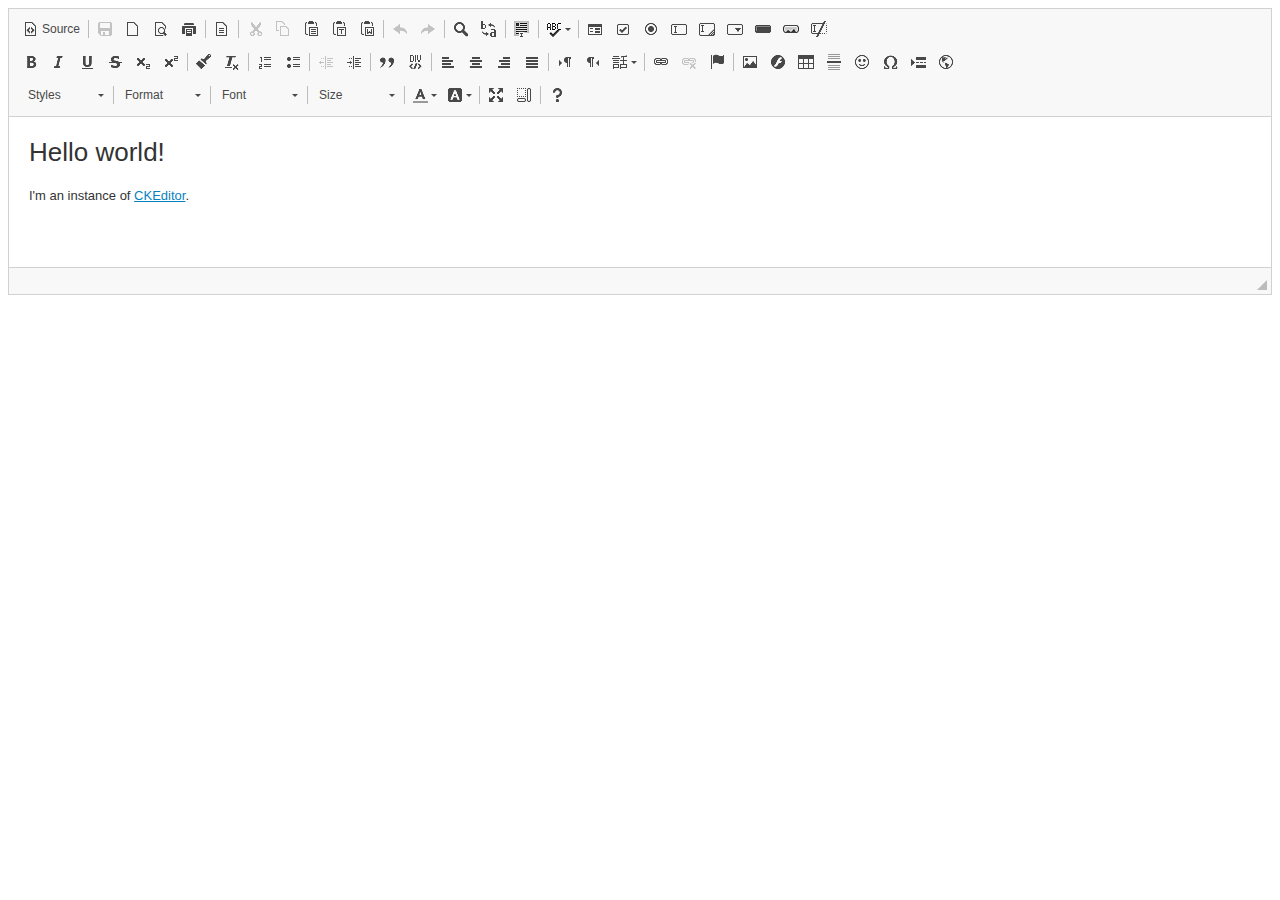
<file: wwwroot/docs/lib/ckeditor/samples/index.html>
<!DOCTYPE html>
<!--
Copyright (c) 2003-2019, CKSource - Frederico Knabben. All rights reserved.
For licensing, see LICENSE.md or https://ckeditor.com/legal/ckeditor-oss-license
-->
<html>
<head>
	<meta charset="utf-8">
	<title>CKEditor Sample</title>
	<script src="../ckeditor.js"></script>
	<script src="js/sample.js"></script>
</head>
<body id="main">



<main>
	<div id="editor">
		<h1>Hello world!</h1>
		<p>I'm an instance of <a href="https://ckeditor.com">CKEditor</a>.</p>
	</div>
	
</main>

<script>
	initSample();
</script>

</body>
</html>
</file>
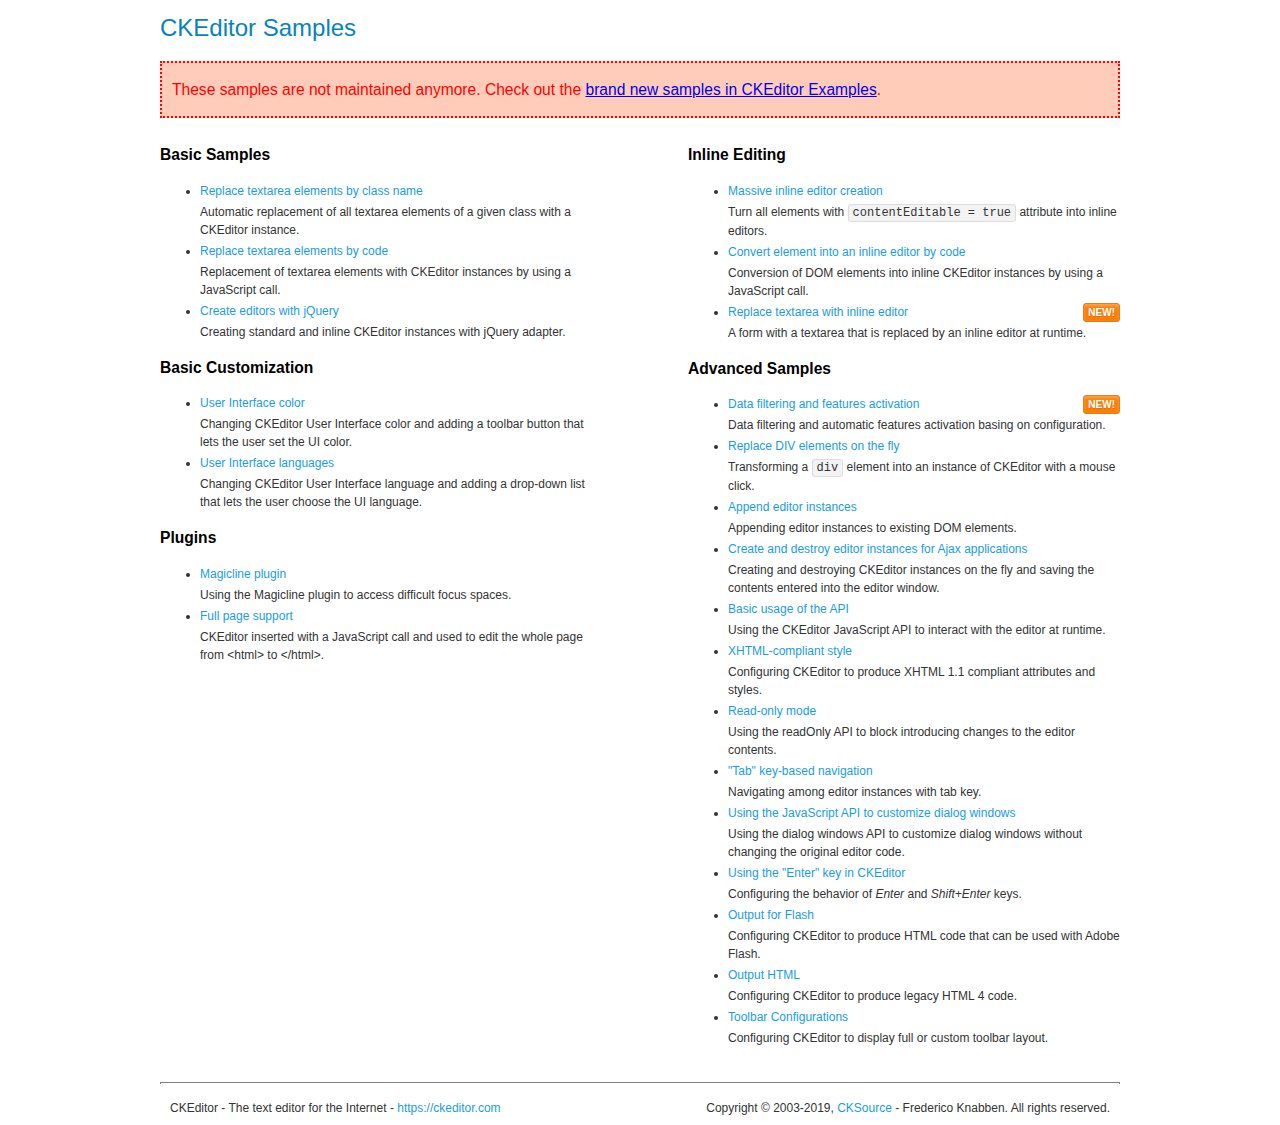
<file: wwwroot/docs/lib/ckeditor/samples/old/index.html>
<!DOCTYPE html>
<!--
Copyright (c) 2003-2019, CKSource - Frederico Knabben. All rights reserved.
For licensing, see LICENSE.md or https://ckeditor.com/legal/ckeditor-oss-license
-->
<html>
<head>
	<meta charset="utf-8">
	<title>CKEditor Samples</title>
	<link rel="stylesheet" href="sample.css">
</head>
<body>
	<h1 class="samples">
		CKEditor Samples
	</h1>
	<div class="warning deprecated">
		These samples are not maintained anymore. Check out the <a href="https://ckeditor.com/docs/ckeditor4/latest/examples/index.html">brand new samples in CKEditor Examples</a>.
	</div>
	<div class="twoColumns">
		<div class="twoColumnsLeft">
			<h2 class="samples">
				Basic Samples
			</h2>
			<dl class="samples">
				<dt><a class="samples" href="replacebyclass.html">Replace textarea elements by class name</a></dt>
				<dd>Automatic replacement of all textarea elements of a given class with a CKEditor instance.</dd>

				<dt><a class="samples" href="replacebycode.html">Replace textarea elements by code</a></dt>
				<dd>Replacement of textarea elements with CKEditor instances by using a JavaScript call.</dd>

				<dt><a class="samples" href="jquery.html">Create editors with jQuery</a></dt>
				<dd>Creating standard and inline CKEditor instances with jQuery adapter.</dd>
			</dl>

			<h2 class="samples">
				Basic Customization
			</h2>
			<dl class="samples">
				<dt><a class="samples" href="uicolor.html">User Interface color</a></dt>
				<dd>Changing CKEditor User Interface color and adding a toolbar button that lets the user set the UI color.</dd>

				<dt><a class="samples" href="uilanguages.html">User Interface languages</a></dt>
				<dd>Changing CKEditor User Interface language and adding a drop-down list that lets the user choose the UI language.</dd>
			</dl>


			<h2 class="samples">Plugins</h2>
<dl class="samples">
<dt><a class="samples" href="magicline/magicline.html">Magicline plugin</a></dt>
<dd>Using the Magicline plugin to access difficult focus spaces.</dd>

<dt><a class="samples" href="wysiwygarea/fullpage.html">Full page support</a></dt>
<dd>CKEditor inserted with a JavaScript call and used to edit the whole page from &lt;html&gt; to &lt;/html&gt;.</dd>
</dl>
		</div>
		<div class="twoColumnsRight">
			<h2 class="samples">
				Inline Editing
			</h2>
			<dl class="samples">
				<dt><a class="samples" href="inlineall.html">Massive inline editor creation</a></dt>
				<dd>Turn all elements with <code>contentEditable = true</code> attribute into inline editors.</dd>

				<dt><a class="samples" href="inlinebycode.html">Convert element into an inline editor by code</a></dt>
				<dd>Conversion of DOM elements into inline CKEditor instances by using a JavaScript call.</dd>

				<dt><a class="samples" href="inlinetextarea.html">Replace textarea with inline editor</a> <span class="new">New!</span></dt>
				<dd>A form with a textarea that is replaced by an inline editor at runtime.</dd>

				
			</dl>

			<h2 class="samples">
				Advanced Samples
			</h2>
			<dl class="samples">
				<dt><a class="samples" href="datafiltering.html">Data filtering and features activation</a> <span class="new">New!</span></dt>
				<dd>Data filtering and automatic features activation basing on configuration.</dd>

				<dt><a class="samples" href="divreplace.html">Replace DIV elements on the fly</a></dt>
				<dd>Transforming a <code>div</code> element into an instance of CKEditor with a mouse click.</dd>

				<dt><a class="samples" href="appendto.html">Append editor instances</a></dt>
				<dd>Appending editor instances to existing DOM elements.</dd>

				<dt><a class="samples" href="ajax.html">Create and destroy editor instances for Ajax applications</a></dt>
				<dd>Creating and destroying CKEditor instances on the fly and saving the contents entered into the editor window.</dd>

				<dt><a class="samples" href="api.html">Basic usage of the API</a></dt>
				<dd>Using the CKEditor JavaScript API to interact with the editor at runtime.</dd>

				<dt><a class="samples" href="xhtmlstyle.html">XHTML-compliant style</a></dt>
				<dd>Configuring CKEditor to produce XHTML 1.1 compliant attributes and styles.</dd>

				<dt><a class="samples" href="readonly.html">Read-only mode</a></dt>
				<dd>Using the readOnly API to block introducing changes to the editor contents.</dd>

				<dt><a class="samples" href="tabindex.html">"Tab" key-based navigation</a></dt>
				<dd>Navigating among editor instances with tab key.</dd>


				
<dt><a class="samples" href="dialog/dialog.html">Using the JavaScript API to customize dialog windows</a></dt>
<dd>Using the dialog windows API to customize dialog windows without changing the original editor code.</dd>

<dt><a class="samples" href="enterkey/enterkey.html">Using the &quot;Enter&quot; key in CKEditor</a></dt>
<dd>Configuring the behavior of <em>Enter</em> and <em>Shift+Enter</em> keys.</dd>

<dt><a class="samples" href="htmlwriter/outputforflash.html">Output for Flash</a></dt>
<dd>Configuring CKEditor to produce HTML code that can be used with Adobe Flash.</dd>

<dt><a class="samples" href="htmlwriter/outputhtml.html">Output HTML</a></dt>
<dd>Configuring CKEditor to produce legacy HTML 4 code.</dd>

<dt><a class="samples" href="toolbar/toolbar.html">Toolbar Configurations</a></dt>
<dd>Configuring CKEditor to display full or custom toolbar layout.</dd>

			</dl>
		</div>
	</div>
	<div id="footer">
		<hr>
		<p>
			CKEditor - The text editor for the Internet - <a class="samples" href="https://ckeditor.com/">https://ckeditor.com</a>
		</p>
		<p id="copy">
			Copyright &copy; 2003-2019, <a class="samples" href="https://cksource.com/">CKSource</a> - Frederico Knabben. All rights reserved.
		</p>
	</div>
</body>
</html>
</file>
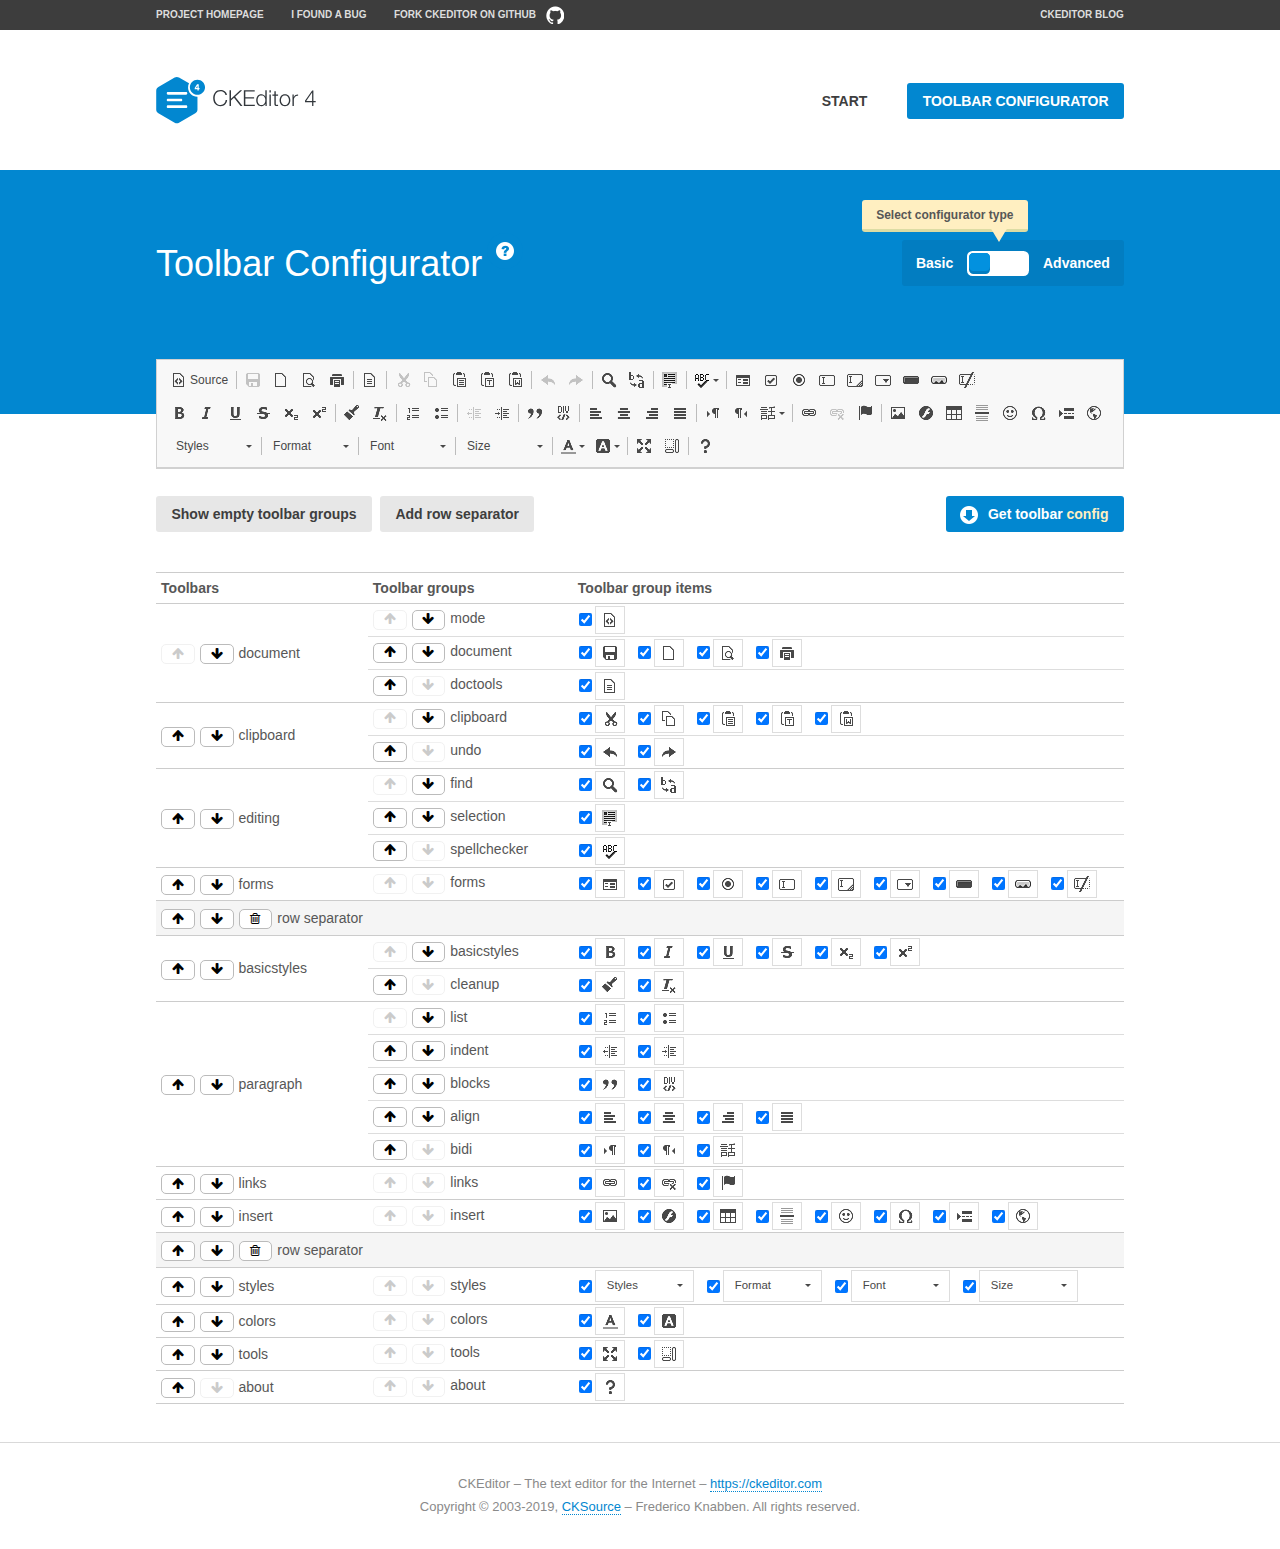
<file: wwwroot/docs/lib/ckeditor/samples/toolbarconfigurator/index.html>
<!DOCTYPE html>
<!--
Copyright (c) 2003-2019, CKSource - Frederico Knabben. All rights reserved.
For licensing, see LICENSE.md or https://ckeditor.com/legal/ckeditor-oss-license
-->
<!--[if IE 8]><html class="ie8"><![endif]-->
<!--[if gt IE 8]><html><![endif]-->
<!--[if !IE]><!--><html><!--<![endif]-->
<head>
	<meta charset="utf-8">
	<title>Toolbar Configurator</title>
	<script src="../../ckeditor.js"></script>
	<script>
		if ( CKEDITOR.env.ie && CKEDITOR.env.version < 9 )
			CKEDITOR.tools.enableHtml5Elements( document );
	</script>
	<link rel="stylesheet" href="lib/codemirror/codemirror.css">
	<link rel="stylesheet" href="lib/codemirror/show-hint.css">
	<link rel="stylesheet" href="lib/codemirror/neo.css">
	<link rel="stylesheet" href="css/fontello.css">
	<link rel="stylesheet" href="../css/samples.css">
</head>
<body id="toolbar">

<nav class="navigation-a">
	<div class="grid-container">
		<ul class="navigation-a-left grid-width-70">
			<li><a href="https://ckeditor.com/ckeditor-4/">Project Homepage</a></li>
			<li><a href="https://github.com/ckeditor/ckeditor-dev/issues">I found a bug</a></li>
			<li><a href="https://github.com/ckeditor/ckeditor-dev" class="icon-pos-right icon-navigation-a-github">Fork CKEditor on GitHub</a></li>
		</ul>
		<ul class="navigation-a-right grid-width-30">
			<li><a href="https://ckeditor.com/blog/">CKEditor Blog</a></li>
		</ul>
	</div>
</nav>

<header class="header-a">
	<div class="grid-container">
		<h1 class="header-a-logo grid-width-30">
			<a href="../index.html"><img src="../img/logo.svg" onerror="this.src='../img/logo.png'; this.onerror=null;" alt="CKEditor Logo"></a>
		</h1>
		<nav class="navigation-b grid-width-70">
			<ul>
				<li><a href="../index.html"  class="button-a">Start</a></li>
				<li><a href="index.html"  class="button-a button-a-background">Toolbar configurator</a></li>
			</ul>
		</nav>
	</div>
</header>

<main>
	<div class="adjoined-top">
		<div class="grid-container">
			<div class="content grid-width-100">
				<div class="grid-container-nested">
					<h1 class="grid-width-60">
						Toolbar Configurator
						<a href="#help-content" type="button" title="Configurator help" id="help" class="button-a button-a-background button-a-no-text icon-pos-left icon-question-mark">Help</a>
					</h1>

					<div class="grid-width-40 grid-switch-magic">
						<div class="switch">
							<span class="balloon-a balloon-a-se">Select configurator type</span>
							<input type="radio" name="radio" data-num="1" id="radio-basic" />
							<input type="radio" name="radio" data-num="2" id="radio-advanced" />
							<label data-for="1" for="radio-basic">Basic</label>
							<span class="switch-inner">
								<span class="handler"></span>
							</span>
							<label data-for="2" for="radio-advanced">Advanced</label>
						</div>
					</div>
				</div>
			</div>
		</div>
	</div>
	<div class="adjoined-bottom">
		<div class="grid-container">
			<div class="grid-width-100">
				<div class="editors-container">
					<div id="editor-basic"></div>
					<div id="editor-advanced"></div>
				</div>
			</div>
		</div>
	</div>

	<div class="grid-container configurator">
		<div class="content grid-width-100">
			<div class="configurator">
				<div>
					<div id="toolbarModifierWrapper"></div>
				</div>
			</div>
		</div>
	</div>

	<div id="help-content">
		<div class="grid-container">
			<div class="grid-width-100">
				<h2>What Am I Doing Here?</h2>

				<div class="grid-container grid-container-nested">
					<div class="basic">
						<div class="grid-width-50">
							<p>Arrange <a href="https://ckeditor.com/docs/ckeditor4/latest/api/CKEDITOR_config.html#cfg-toolbarGroups">toolbar groups</a>, toggle <a href="https://ckeditor.com/docs/ckeditor4/latest/api/CKEDITOR_config.html#cfg-removeButtons">button visibility</a> according to your needs and get your toolbar configuration.</p>
							<p>You can replace the content of the <a href="../../config.js"><code>config.js</code></a> file with the generated configuration. If you already set some configuration options you will need to merge both configurations.</p>
						</div>
						<div class="grid-width-50">
							<p>Read more about different ways of <a href="https://ckeditor.com/docs/ckeditor4/latest/guide/dev_configuration.html">setting configuration</a> and do not forget about <strong>clearing browser cache</strong>.</p>
							<p>Arranging toolbar groups is the recommended way of configuring the toolbar, but if you need more freedom you can use the <a href="#advanced">advanced configurator</a>.</p>
						</div>
					</div>
					<div class="advanced" style="display: none;">
						<div class="grid-width-50">
							<p>With this code editor you can edit your <a href="https://ckeditor.com/docs/ckeditor4/latest/api/CKEDITOR_config.html#cfg-toolbar">toolbar configuration</a> live.</p>
							<p>You can replace the content of the <a href="../../config.js"><code>config.js</code></a> file with the generated configuration. If you already set some configuration options you will need to merge both configurations.</p>
						</div>
						<div class="grid-width-50">
							<p>Read more about different ways of <a href="https://ckeditor.com/docs/ckeditor4/latest/guide/dev_configuration.html">setting configuration</a> and do not forget about <strong>clearing browser cache</strong>.</p>
						</div>
					</div>
				</div>

				<p class="grid-container grid-container-nested">
					<button type="button" class="help-content-close grid-width-100 button-a button-a-background">Got it. Let's play!</button>
				</p>
			</div>
		</div>
	</div>
</main>

<footer class="footer-a grid-container">
	<p class="grid-width-100">
		CKEditor &ndash; The text editor for the Internet &ndash; <a class="samples" href="https://ckeditor.com/">https://ckeditor.com</a>
	</p>
	<p class="grid-width-100" id="copy">
		Copyright &copy; 2003-2019, <a class="samples" href="https://cksource.com/">CKSource</a> &ndash; Frederico Knabben. All rights reserved.
	</p>
</footer>

<script src="lib/codemirror/codemirror.js"></script>
<script src="lib/codemirror/javascript.js"></script>
<script src="lib/codemirror/show-hint.js"></script>

<script src="js/fulltoolbareditor.js"></script>
<script src="js/abstracttoolbarmodifier.js"></script>
<script src="js/toolbarmodifier.js"></script>
<script src="js/toolbartextmodifier.js"></script>
<script src="../js/sf.js"></script>

<script>
	( function() {
		'use strict';

		var mode = ( window.location.hash.substr( 1 ) === 'advanced' ) ? 'advanced' : 'basic',
			configuratorSection = CKEDITOR.document.findOne( 'main > .grid-container.configurator' ),
			basicInstruction = CKEDITOR.document.findOne( '#help-content .basic' ),
			advancedInstruction = CKEDITOR.document.findOne( '#help-content .advanced' ),

			// Configurator mode switcher.
			modeSwitchBasic = CKEDITOR.document.getById( 'radio-basic' ),
			modeSwitchAdvanced = CKEDITOR.document.getById( 'radio-advanced' );

		// Initial setup
		function updateSwitcher() {
			if ( mode === 'advanced' ) {
				modeSwitchAdvanced.$.checked = true;
			} else {
				modeSwitchBasic.$.checked = true;
			}
		}

		updateSwitcher();

		CKEDITOR.document.getWindow().on( 'hashchange', function( e ) {
			var hash = window.location.hash.substr( 1 );
			if ( !( hash === 'advanced' || hash === 'basic' ) ) {
				return;
			}
			mode = hash;
			onToolbarsDone( mode );
		} );

		CKEDITOR.document.getWindow().on( 'resize', function() {
			updateToolbar( ( mode === 'basic' ? toolbarModifier : toolbarTextModifier )[ 'editorInstance' ] );
		} );

		function onRefresh( modifier ) {
			modifier = modifier || this;

			if ( mode === 'basic' && modifier instanceof ToolbarConfigurator.ToolbarTextModifier ) {
				return;
			}

			// CodeMirror container becomes visible, so we need to refresh and to avoid rendering problems.
			if ( mode === 'advanced' && modifier instanceof ToolbarConfigurator.ToolbarTextModifier ) {
				modifier.codeContainer.refresh();
			}

			updateToolbar( modifier.editorInstance );
		}

		function updateToolbar( editor ) {
			var editorContainer = editor.container;

			// Not always editor is loaded.
			if ( !editorContainer ) {
				return;
			}

			var displayStyle = editorContainer.getStyle( 'display' );

			editorContainer.setStyle( 'display', 'block' );

			var newHeight = editorContainer.getSize( 'height' );

			var newMarginTop = parseInt( editorContainer.getComputedStyle( 'margin-top' ), 10 );
			newMarginTop = ( isNaN( newMarginTop ) ? 0 : Number( newMarginTop ) );

			var newMarginBottom = parseInt( editorContainer.getComputedStyle( 'margin-bottom' ), 10 );
			newMarginBottom = ( isNaN( newMarginBottom ) ? 0 : Number( newMarginBottom ) );

			var result = newHeight + newMarginTop + newMarginBottom;

			editorContainer.setStyle( 'display', displayStyle );

			editor.container.getAscendant( 'div' ).setStyle( 'height', result + 'px' );
		}

		var toolbarModifier = new ToolbarConfigurator.ToolbarModifier( 'editor-basic' );

		var done = 0;
		toolbarModifier.init( onToolbarInit );
		toolbarModifier.onRefresh = onRefresh;

		CKEDITOR.document.getById( 'toolbarModifierWrapper' ).append( toolbarModifier.mainContainer );

		var toolbarTextModifier = new ToolbarConfigurator.ToolbarTextModifier( 'editor-advanced' );
		toolbarTextModifier.init( onToolbarInit );
		toolbarTextModifier.onRefresh = onRefresh;

		function onToolbarInit() {
			if ( ++done === 2 ) {
				onToolbarsDone();

				positionSticky.watch( CKEDITOR.document.findOne( '.toolbar' ), function() {
					return mode === 'advanced';
				} );
			}
		}

		function onToolbarsDone() {
			if ( mode === 'basic' ) {
				toggleModeBasic( false );
			} else {
				toggleModeAdvanced( false );
			}

			updateSwitcher();

			setTimeout( function() {
				CKEDITOR.document.findOne( '.editors-container' ).addClass( 'active' );
				CKEDITOR.document.findOne( '#toolbarModifierWrapper' ).addClass( 'active' );
			}, 200 );
		}

		CKEDITOR.document.getById( 'toolbarModifierWrapper' ).append( toolbarTextModifier.mainContainer );

		function toogleModeSwitch( onElement, offElement, onModifier, offModifier ) {
			onElement.addClass( 'fancy-button-active' );
			offElement.removeClass( 'fancy-button-active' );

			onModifier.showUI();
			offModifier.hideUI();
		}

		function toggleModeBasic( callOnRefresh ) {
			callOnRefresh = ( callOnRefresh !== false );
			mode = 'basic';
			window.location.hash = '#basic';
			toogleModeSwitch( modeSwitchBasic, modeSwitchAdvanced, toolbarModifier, toolbarTextModifier );

			configuratorSection.removeClass( 'freed-width' );
			basicInstruction.show();
			advancedInstruction.hide();

			callOnRefresh && onRefresh( toolbarModifier );
		}

		function toggleModeAdvanced( callOnRefresh ) {
			callOnRefresh = ( callOnRefresh !== false );
			mode = 'advanced';
			window.location.hash = '#advanced';
			toogleModeSwitch( modeSwitchAdvanced, modeSwitchBasic, toolbarTextModifier, toolbarModifier );

			configuratorSection.addClass( 'freed-width' );
			advancedInstruction.show();
			basicInstruction.hide();

			callOnRefresh && onRefresh( toolbarTextModifier );
		}

		modeSwitchBasic.on( 'click', toggleModeBasic );
		modeSwitchAdvanced.on( 'click', toggleModeAdvanced );

		//
		// Position:sticky for the toolbar.
		//

		// Will make elements behave like they were styled with position:sticky.
		var positionSticky = {
			// Store object: {
			// 		element: CKEDITOR.dom.element, // Element which will float.
			// 		placeholder: CKEDITOR.dom.element, // Placeholder which is place to prevent page bounce.
			// 		isFixed: boolean // Whether element float now.
			// }
			watched: [],

			active: [],

			staticContainer: null,

			init: function() {
				var element = CKEDITOR.dom.element.createFromHtml(
					'<div class="staticContainer">' +
						'<div class="grid-container" >' +
							'<div class="grid-width-100">' +
								'<div class="inner"></div>' +
							'</div>' +
						'</div>' +
					'</div>' );

				this.staticContainer = element.findOne( '.inner' );

				CKEDITOR.document.getBody().append( element );
			},

			watch: function( element, preventFunc ) {
				this.watched.push( {
					element: element,
					placeholder: new CKEDITOR.dom.element( 'div' ),
					isFixed: false,
					preventFunc: preventFunc
				} );
			},

			checkAll: function() {
				for ( var i = 0; i < this.watched.length; i++ ) {
					this.check( this.watched[ i ] );
				}
			},

			check: function( element ) {
				var isFixed = element.isFixed;
				var shouldBeFixed = this.shouldBeFixed( element );

				// Nothing to be done.
				if ( isFixed === shouldBeFixed ) {
					return;
				}

				var placeholder = element.placeholder;

				if ( isFixed ) {
					// Unfixing.

					element.element.insertBefore( placeholder );
					placeholder.remove();

					element.element.removeStyle( 'margin' );

					this.active.splice( CKEDITOR.tools.indexOf( this.active, element ), 1 );

				} else {
					// Fixing.
					placeholder.setStyle( 'width', element.element.getSize( 'width' ) + 'px' );
					placeholder.setStyle( 'height', element.element.getSize( 'height' ) + 'px' );
					placeholder.setStyle( 'margin-bottom', element.element.getComputedStyle( 'margin-bottom' ) );
					placeholder.setStyle( 'display', element.element.getComputedStyle( 'display' ) );
					placeholder.insertAfter( element.element );

					this.staticContainer.append( element.element );

					this.active.push( element );
				}

				element.isFixed = !element.isFixed;
			},

			shouldBeFixed: function( element ) {
				if ( element.preventFunc && element.preventFunc() ) {
					return false;
				}

				// If element is already fixed we are checking it's placeholder.
				var related = ( element.isFixed ? element.placeholder : element.element ),
					clientRect = related.$.getBoundingClientRect(),
					staticHeight = this.staticContainer.getSize('height' ),
					elemHeight = element.element.getSize( 'height' );

				if ( element.isFixed ) {
					return ( clientRect.top + elemHeight < staticHeight );
				} else {
					return ( clientRect.top < staticHeight );
				}
			}
		};

		positionSticky.init();

		CKEDITOR.document.getWindow().on( 'scroll',
			new CKEDITOR.tools.eventsBuffer( 100, positionSticky.checkAll, positionSticky ).input
		);

		// Make the toolbar sticky.
		positionSticky.watch( CKEDITOR.document.findOne( '.editors-container' ) );

		// Help button and help-content.
		( function() {
			var helpButton = CKEDITOR.document.getById( 'help' ),
				helpContent = CKEDITOR.document.getById( 'help-content' );

			// Don't show help button on IE8 because it's unsupported by Pico Modal.
			if ( CKEDITOR.env.ie && CKEDITOR.env.version == 8 ) {
				helpButton.hide();
			} else {
				// Display help modal when the button is clicked.
				helpButton.on( 'click', function( evt ) {
					SF.modal( {
						// Clone modal content from DOM.
						content: helpContent.getHtml(),

						afterCreate: function( modal ) {
							// Enable modal content button to close the modal.
							new CKEDITOR.dom.element( modal.modalElem() ).findOne( '.help-content-close' ).once( 'click', modal.close );
						}
					} ).show();
				} );
			}
		} )();
	} )();
</script>
</body>
</html>
</file>
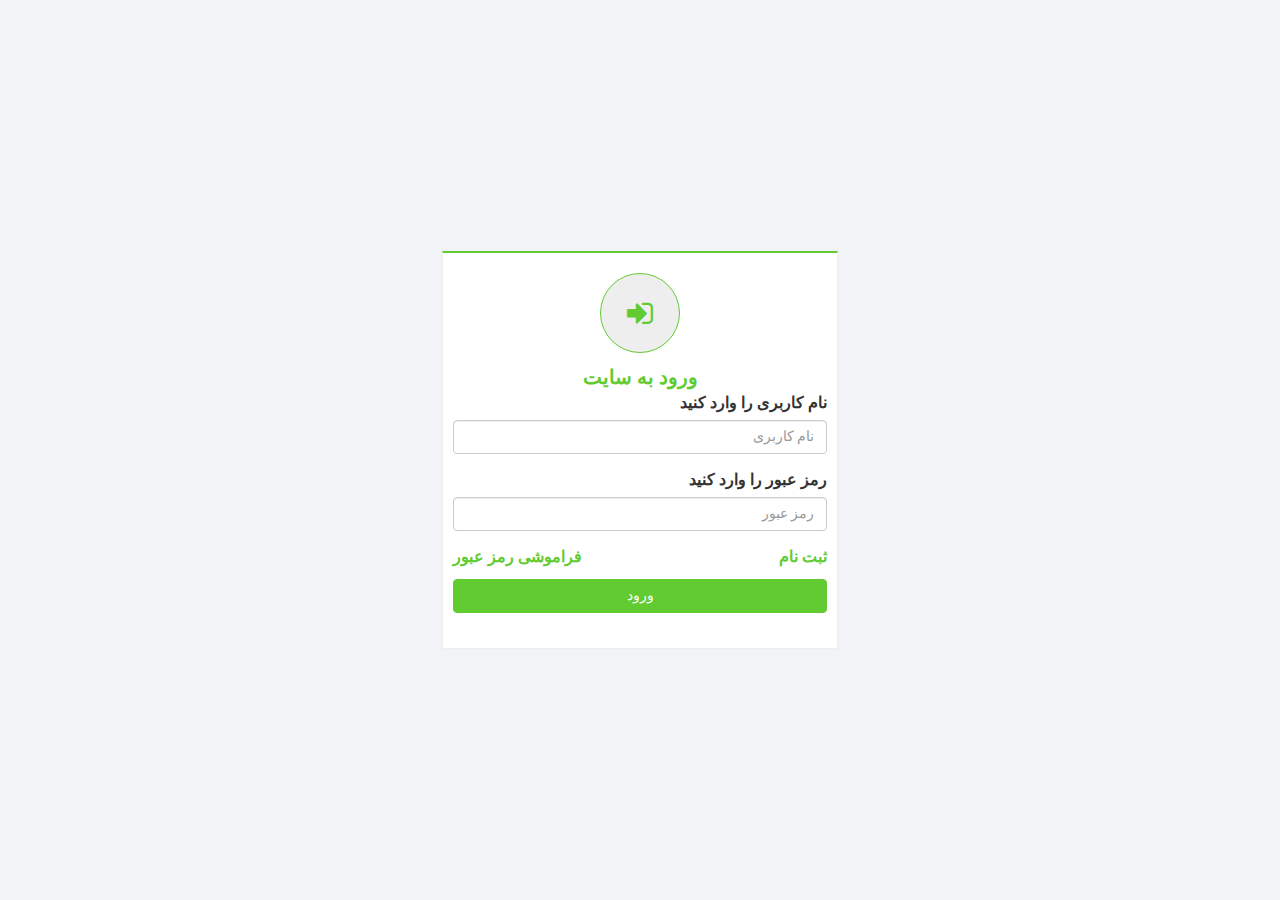
<file: wwwroot/docs/login.html>
<html>

<head>
    <title>صفحه ورود</title>

    <meta charset="utf-8" />
    <meta name="robots" content="noindex, nofollow" />
    <meta name="viewport" content="width=device-width, initial-scale=1, maximum-scale=1, user-scalable=no" />
    <meta http-equiv="X-UA-Compatible" content="IE=11">

    <!-- general -->
    <link rel="stylesheet" href="./lib/font-awesome-4.7.0/css/font-awesome.min.css" />
    <!-- <link rel="stylesheet" href="./lib/bootstrap/dist/css/bootstrap.min.css"> -->
    <link rel="stylesheet" href="./lib/bootstrap/dist/css/bootstrap.min.rtl.css">
    <link rel="stylesheet" href="./fonts/font-fa.css" />

    <!-- css style -->
    <link rel="stylesheet" href="./css/styles.css?v=0.0.1" />

    <!-- js labrary -->
    <script src="./lib/jquery-3.1.1/jquery-3.1.1.min.js"></script>
    <script src="./lib/bootstrap/bootstrap.min.js"></script>
</head>

<body dir="rtl">
    <div class="login">
        <div class="col-md-4 col-sm-6 col-xs-12">
            <div class="login__box">
                <div class="text-center">
                    <div class="login__box__icon">
                        <i class="fa fa-sign-in"></i>
                    </div>
                </div>
                <div class="login__box__title">ورود به سایت </div>
                <div class="form-group">
                    <label>نام کاربری را وارد کنید </label>
                    <input type="text" class="form-control" placeholder="نام کاربری" />
                </div>
                <div class="form-group">
                    <label>رمز عبور را وارد کنید </label>
                    <input type="password" class="form-control" placeholder="رمز عبور" />
                </div>
                <div class="login__box__link">
                    <a href="#">ثبت نام</a>
                    <a href="#">فراموشی رمز عبور</a>
                </div>
                <div class="form-group">
                    <button class="btn btn-success btn-block">ورود</button>
                </div>
            </div>
        </div>
    </div>
</body>

</html>
</file>
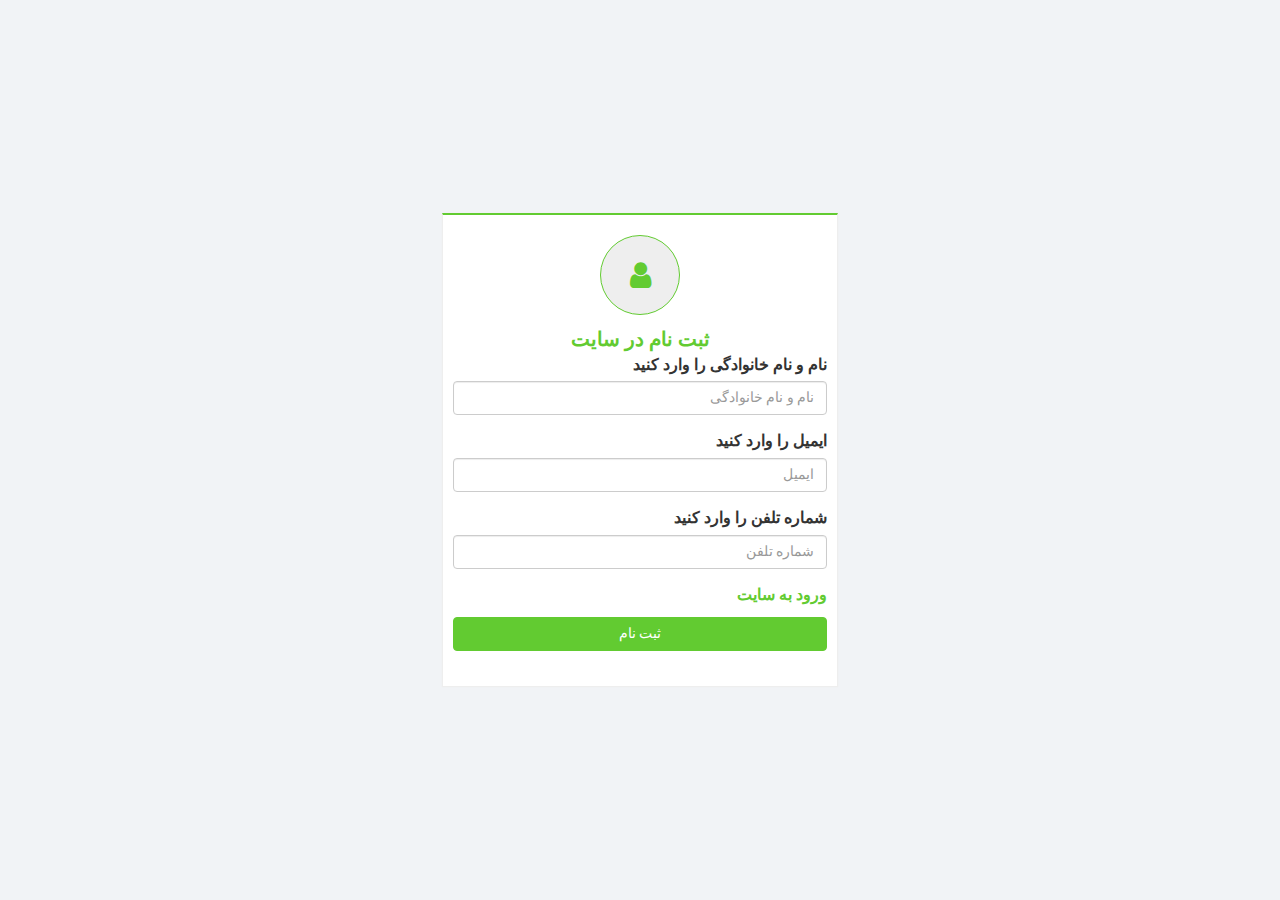
<file: wwwroot/docs/register.html>
<html>

<head>
    <title>صفحه ثبت نام</title>

    <meta charset="utf-8" />
    <meta name="robots" content="noindex, nofollow" />
    <meta name="viewport" content="width=device-width, initial-scale=1, maximum-scale=1, user-scalable=no" />
    <meta http-equiv="X-UA-Compatible" content="IE=11">

    <!-- general -->
    <link rel="stylesheet" href="./lib/font-awesome-4.7.0/css/font-awesome.min.css" />
    <!-- <link rel="stylesheet" href="./lib/bootstrap/dist/css/bootstrap.min.css"> -->
    <link rel="stylesheet" href="./lib/bootstrap/dist/css/bootstrap.min.rtl.css">
    <link rel="stylesheet" href="./fonts/font-fa.css" />

    <!-- css style -->
    <link rel="stylesheet" href="./css/styles.css?v=0.0.1" />

    <!-- js labrary -->
    <script src="./lib/jquery-3.1.1/jquery-3.1.1.min.js"></script>
    <script src="./lib/bootstrap/bootstrap.min.js"></script>
</head>

<body dir="rtl">
    <div class="login">
        <div class="col-md-4 col-sm-6 col-xs-12">
            <div class="login__box">
                <div class="text-center">
                    <div class="login__box__icon">
                        <i class="fa fa-user"></i>
                    </div>
                </div>
                <div class="login__box__title">ثبت نام در سایت </div>
                <div class="form-group">
                    <label>نام و نام خانوادگی را وارد کنید </label>
                    <input type="text" class="form-control" placeholder="نام و نام خانوادگی" />
                </div>
                <div class="form-group">
                    <label>ایمیل را وارد کنید </label>
                    <input type="email" class="form-control" placeholder="ایمیل" />
                </div>
                <div class="form-group">
                    <label>شماره تلفن را وارد کنید </label>
                    <input type="email" class="form-control" placeholder="شماره تلفن" />
                </div>
                <div class="login__box__link">
                    <a href="#">ورود به سایت </a>
                </div>
                <div class="form-group">
                    <button class="btn btn-success btn-block">ثبت نام</button>
                </div>
            </div>
        </div>
    </div>
</body>

</html>
</file>
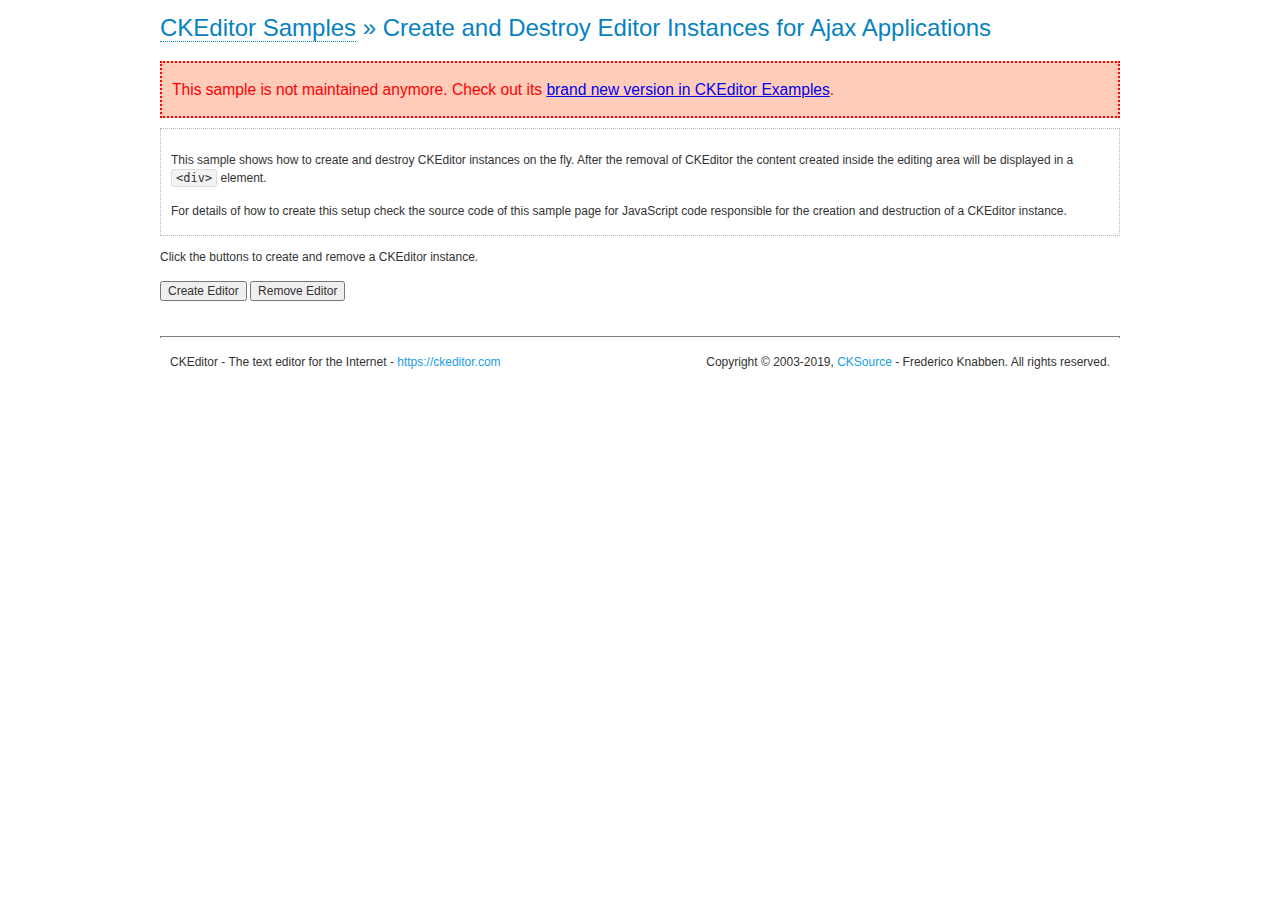
<file: wwwroot/docs/lib/ckeditor/samples/old/ajax.html>
<!DOCTYPE html>
<!--
Copyright (c) 2003-2019, CKSource - Frederico Knabben. All rights reserved.
For licensing, see LICENSE.md or https://ckeditor.com/legal/ckeditor-oss-license
-->
<html>
<head>
	<meta charset="utf-8">
	<title>Ajax &mdash; CKEditor Sample</title>
	<script src="../../ckeditor.js"></script>
	<link rel="stylesheet" href="sample.css">
	<script>

		var editor, html = '';

		function createEditor() {
			if ( editor )
				return;

			// Create a new editor inside the <div id="editor">, setting its value to html
			var config = {};
			editor = CKEDITOR.appendTo( 'editor', config, html );
		}

		function removeEditor() {
			if ( !editor )
				return;

			// Retrieve the editor contents. In an Ajax application, this data would be
			// sent to the server or used in any other way.
			document.getElementById( 'editorcontents' ).innerHTML = html = editor.getData();
			document.getElementById( 'contents' ).style.display = '';

			// Destroy the editor.
			editor.destroy();
			editor = null;
		}

	</script>
</head>
<body>
	<h1 class="samples">
		<a href="index.html">CKEditor Samples</a> &raquo; Create and Destroy Editor Instances for Ajax Applications
	</h1>
	<div class="warning deprecated">
		This sample is not maintained anymore. Check out its <a href="https://ckeditor.com/docs/ckeditor4/latest/examples/saveajax.html">brand new version in CKEditor Examples</a>.
	</div>
	<div class="description">
		<p>
			This sample shows how to create and destroy CKEditor instances on the fly. After the removal of CKEditor the content created inside the editing
			area will be displayed in a <code>&lt;div&gt;</code> element.
		</p>
		<p>
			For details of how to create this setup check the source code of this sample page
			for JavaScript code responsible for the creation and destruction of a CKEditor instance.
		</p>
	</div>
	<p>Click the buttons to create and remove a CKEditor instance.</p>
	<p>
		<input onclick="createEditor();" type="button" value="Create Editor">
		<input onclick="removeEditor();" type="button" value="Remove Editor">
	</p>
	<!-- This div will hold the editor. -->
	<div id="editor">
	</div>
	<div id="contents" style="display: none">
		<p>
			Edited Contents:
		</p>
		<!-- This div will be used to display the editor contents. -->
		<div id="editorcontents">
		</div>
	</div>
	<div id="footer">
		<hr>
		<p>
			CKEditor - The text editor for the Internet - <a class="samples" href="https://ckeditor.com/">https://ckeditor.com</a>
		</p>
		<p id="copy">
			Copyright &copy; 2003-2019, <a class="samples" href="https://cksource.com/">CKSource</a> - Frederico
			Knabben. All rights reserved.
		</p>
	</div>
</body>
</html>
</file>
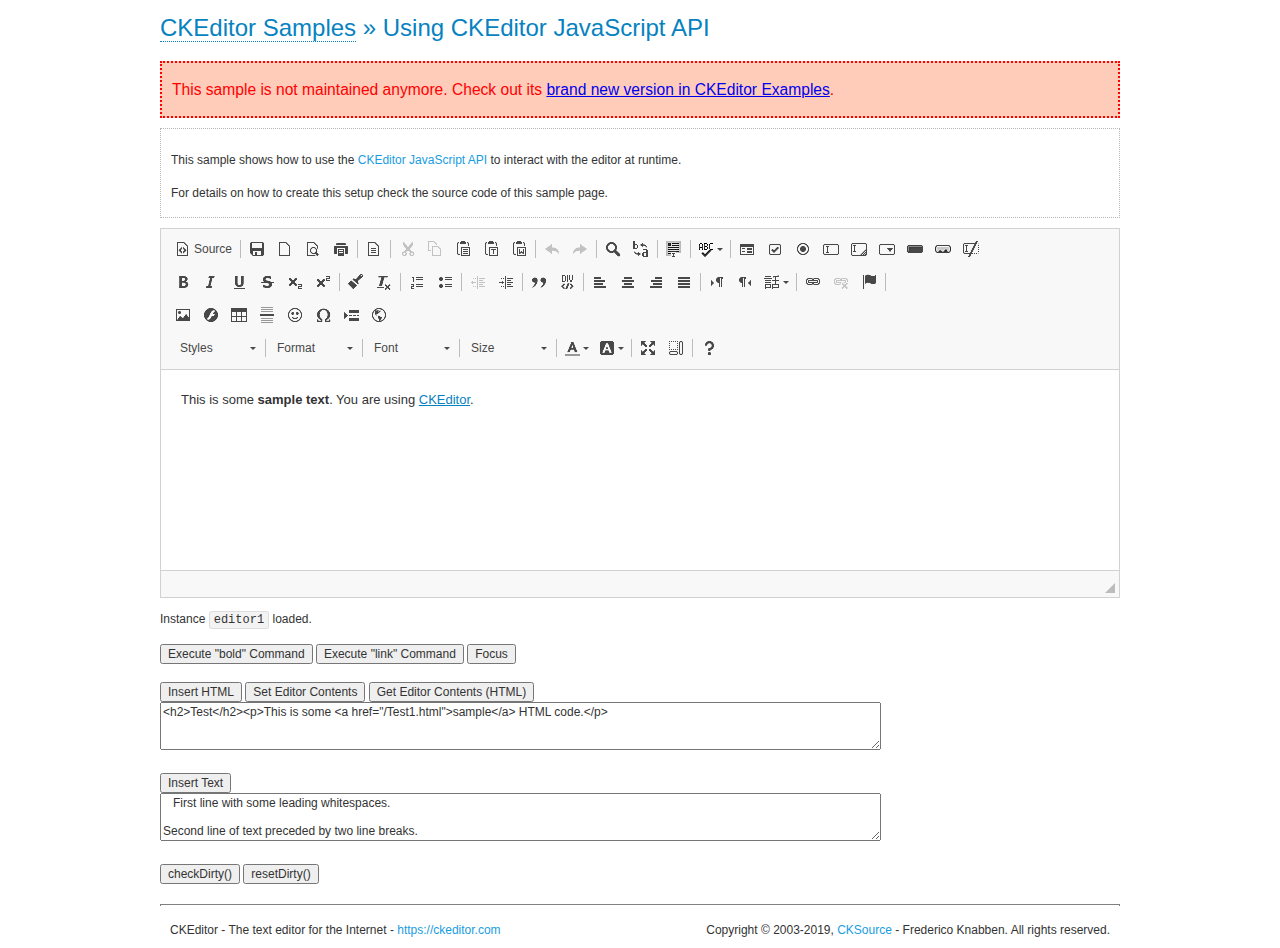
<file: wwwroot/docs/lib/ckeditor/samples/old/api.html>
<!DOCTYPE html>
<!--
Copyright (c) 2003-2019, CKSource - Frederico Knabben. All rights reserved.
For licensing, see LICENSE.md or https://ckeditor.com/legal/ckeditor-oss-license
-->
<html>
<head>
	<meta charset="utf-8">
	<title>API Usage &mdash; CKEditor Sample</title>
	<script src="../../ckeditor.js"></script>
	<link href="sample.css" rel="stylesheet">
	<script>

// The instanceReady event is fired, when an instance of CKEditor has finished
// its initialization.
CKEDITOR.on( 'instanceReady', function( ev ) {
	// Show the editor name and description in the browser status bar.
	document.getElementById( 'eMessage' ).innerHTML = 'Instance <code>' + ev.editor.name + '<\/code> loaded.';

	// Show this sample buttons.
	document.getElementById( 'eButtons' ).style.display = 'block';
});

function InsertHTML() {
	// Get the editor instance that we want to interact with.
	var editor = CKEDITOR.instances.editor1;
	var value = document.getElementById( 'htmlArea' ).value;

	// Check the active editing mode.
	if ( editor.mode == 'wysiwyg' )
	{
		// Insert HTML code.
		// https://ckeditor.com/docs/ckeditor4/latest/api/CKEDITOR_editor.html#method-insertHtml
		editor.insertHtml( value );
	}
	else
		alert( 'You must be in WYSIWYG mode!' );
}

function InsertText() {
	// Get the editor instance that we want to interact with.
	var editor = CKEDITOR.instances.editor1;
	var value = document.getElementById( 'txtArea' ).value;

	// Check the active editing mode.
	if ( editor.mode == 'wysiwyg' )
	{
		// Insert as plain text.
		// https://ckeditor.com/docs/ckeditor4/latest/api/CKEDITOR_editor.html#method-insertText
		editor.insertText( value );
	}
	else
		alert( 'You must be in WYSIWYG mode!' );
}

function SetContents() {
	// Get the editor instance that we want to interact with.
	var editor = CKEDITOR.instances.editor1;
	var value = document.getElementById( 'htmlArea' ).value;

	// Set editor contents (replace current contents).
	// https://ckeditor.com/docs/ckeditor4/latest/api/CKEDITOR_editor.html#method-setData
	editor.setData( value );
}

function GetContents() {
	// Get the editor instance that you want to interact with.
	var editor = CKEDITOR.instances.editor1;

	// Get editor contents
	// https://ckeditor.com/docs/ckeditor4/latest/api/CKEDITOR_editor.html#method-getData
	alert( editor.getData() );
}

function ExecuteCommand( commandName ) {
	// Get the editor instance that we want to interact with.
	var editor = CKEDITOR.instances.editor1;

	// Check the active editing mode.
	if ( editor.mode == 'wysiwyg' )
	{
		// Execute the command.
		// https://ckeditor.com/docs/ckeditor4/latest/api/CKEDITOR_editor.html#method-execCommand
		editor.execCommand( commandName );
	}
	else
		alert( 'You must be in WYSIWYG mode!' );
}

function CheckDirty() {
	// Get the editor instance that we want to interact with.
	var editor = CKEDITOR.instances.editor1;
	// Checks whether the current editor contents present changes when compared
	// to the contents loaded into the editor at startup
	// https://ckeditor.com/docs/ckeditor4/latest/api/CKEDITOR_editor.html#method-checkDirty
	alert( editor.checkDirty() );
}

function ResetDirty() {
	// Get the editor instance that we want to interact with.
	var editor = CKEDITOR.instances.editor1;
	// Resets the "dirty state" of the editor (see CheckDirty())
	// https://ckeditor.com/docs/ckeditor4/latest/api/CKEDITOR_editor.html#method-resetDirty
	editor.resetDirty();
	alert( 'The "IsDirty" status has been reset' );
}

function Focus() {
	CKEDITOR.instances.editor1.focus();
}

function onFocus() {
	document.getElementById( 'eMessage' ).innerHTML = '<b>' + this.name + ' is focused </b>';
}

function onBlur() {
	document.getElementById( 'eMessage' ).innerHTML = this.name + ' lost focus';
}

	</script>

</head>
<body>
	<h1 class="samples">
		<a href="index.html">CKEditor Samples</a> &raquo; Using CKEditor JavaScript API
	</h1>
	<div class="warning deprecated">
		This sample is not maintained anymore. Check out its <a href="https://ckeditor.com/docs/ckeditor4/latest/examples/api.html">brand new version in CKEditor Examples</a>.
	</div>
	<div class="description">
	<p>
		This sample shows how to use the
		<a class="samples" href="https://ckeditor.com/docs/ckeditor4/latest/api/CKEDITOR_editor.html">CKEditor JavaScript API</a>
		to interact with the editor at runtime.
	</p>
	<p>
		For details on how to create this setup check the source code of this sample page.
	</p>
	</div>

	<!-- This <div> holds alert messages to be display in the sample page. -->
	<div id="alerts">
		<noscript>
			<p>
				<strong>CKEditor requires JavaScript to run</strong>. In a browser with no JavaScript
				support, like yours, you should still see the contents (HTML data) and you should
				be able to edit it normally, without a rich editor interface.
			</p>
		</noscript>
	</div>
	<form action="../../../samples/sample_posteddata.php" method="post">
		<textarea cols="100" id="editor1" name="editor1" rows="10">&lt;p&gt;This is some &lt;strong&gt;sample text&lt;/strong&gt;. You are using &lt;a href="https://ckeditor.com/"&gt;CKEditor&lt;/a&gt;.&lt;/p&gt;</textarea>

		<script>
			// Replace the <textarea id="editor1"> with an CKEditor instance.
			CKEDITOR.replace( 'editor1', {
				on: {
					focus: onFocus,
					blur: onBlur,

					// Check for availability of corresponding plugins.
					pluginsLoaded: function( evt ) {
						var doc = CKEDITOR.document, ed = evt.editor;
						if ( !ed.getCommand( 'bold' ) )
							doc.getById( 'exec-bold' ).hide();
						if ( !ed.getCommand( 'link' ) )
							doc.getById( 'exec-link' ).hide();
					}
				}
			});
		</script>

		<p id="eMessage">
		</p>

		<div id="eButtons" style="display: none">
			<input id="exec-bold" onclick="ExecuteCommand('bold');" type="button" value="Execute &quot;bold&quot; Command">
			<input id="exec-link" onclick="ExecuteCommand('link');" type="button" value="Execute &quot;link&quot; Command">
			<input onclick="Focus();" type="button" value="Focus">
			<br><br>
			<input onclick="InsertHTML();" type="button" value="Insert HTML">
			<input onclick="SetContents();" type="button" value="Set Editor Contents">
			<input onclick="GetContents();" type="button" value="Get Editor Contents (HTML)">
			<br>
			<textarea cols="100" id="htmlArea" rows="3">&lt;h2&gt;Test&lt;/h2&gt;&lt;p&gt;This is some &lt;a href="/Test1.html"&gt;sample&lt;/a&gt; HTML code.&lt;/p&gt;</textarea>
			<br>
			<br>
			<input onclick="InsertText();" type="button" value="Insert Text">
			<br>
			<textarea cols="100" id="txtArea" rows="3">   First line with some leading whitespaces.

Second line of text preceded by two line breaks.</textarea>
			<br>
			<br>
			<input onclick="CheckDirty();" type="button" value="checkDirty()">
			<input onclick="ResetDirty();" type="button" value="resetDirty()">
		</div>
	</form>
	<div id="footer">
		<hr>
		<p>
			CKEditor - The text editor for the Internet - <a class="samples" href="https://ckeditor.com/">https://ckeditor.com</a>
		</p>
		<p id="copy">
			Copyright &copy; 2003-2019, <a class="samples" href="https://cksource.com/">CKSource</a> - Frederico
			Knabben. All rights reserved.
		</p>
	</div>
</body>
</html>
</file>
<file: wwwroot/docs/lib/ckeditor/samples/old/sample.css>
/*
Copyright (c) 2003-2019, CKSource - Frederico Knabben. All rights reserved.
For licensing, see LICENSE.md or https://ckeditor.com/legal/ckeditor-oss-license
*/

html, body, h1, h2, h3, h4, h5, h6, div, span, blockquote, p, address, form, fieldset, img, ul, ol, dl, dt, dd, li, hr, table, td, th, strong, em, sup, sub, dfn, ins, del, q, cite, var, samp, code, kbd, tt, pre
{
	line-height: 1.5;
}

body
{
	padding: 10px 30px;
}

input, textarea, select, option, optgroup, button, td, th
{
	font-size: 100%;
}

pre
{
	-moz-tab-size: 4;
	tab-size: 4;
}

pre, code, kbd, samp, tt
{
	font-family: monospace,monospace;
	font-size: 1em;
}

body {
	width: 960px;
	margin: 0 auto;
}

code
{
	background: #f3f3f3;
	border: 1px solid #ddd;
	padding: 1px 4px;
	border-radius: 3px;
}

abbr
{
	border-bottom: 1px dotted #555;
	cursor: pointer;
}

.new, .beta
{
	text-transform: uppercase;
	font-size: 10px;
	font-weight: bold;
	padding: 1px 4px;
	margin: 0 0 0 5px;
	color: #fff;
	float: right;
	border-radius: 3px;
}

.new
{
	background: #FF7E00;
	border: 1px solid #DA8028;
	text-shadow: 0 1px 0 #C97626;

	box-shadow: 0 2px 3px 0 #FFA54E inset;
}

.beta
{
	background: #18C0DF;
	border: 1px solid #19AAD8;
	text-shadow: 0 1px 0 #048CAD;
	font-style: italic;

	box-shadow: 0 2px 3px 0 #50D4FD inset;
}

h1.samples
{
	color: #0782C1;
	font-size: 200%;
	font-weight: normal;
	margin: 0;
	padding: 0;
}

h1.samples a
{
	color: #0782C1;
	text-decoration: none;
	border-bottom: 1px dotted #0782C1;
}

.samples a:hover
{
	border-bottom: 1px dotted #0782C1;
}

h2.samples
{
	color: #000000;
	font-size: 130%;
	margin: 15px 0 0 0;
	padding: 0;
}

p, blockquote, address, form, pre, dl, h1.samples, h2.samples
{
	margin-bottom: 15px;
}

ul.samples
{
	margin-bottom: 15px;
}

.clear
{
	clear: both;
}

fieldset
{
	margin: 0;
	padding: 10px;
}

body, input, textarea
{
	color: #333333;
	font-family: Arial, Helvetica, sans-serif;
}

body
{
	font-size: 75%;
}

a.samples
{
	color: #189DE1;
	text-decoration: none;
}

form
{
	margin: 0;
	padding: 0;
}

pre.samples
{
	background-color: #F7F7F7;
	border: 1px solid #D7D7D7;
	overflow: auto;
	padding: 0.25em;
	white-space: pre-wrap; /* CSS 2.1 */
	word-wrap: break-word; /* IE7 */
}

#footer
{
	clear: both;
	padding-top: 10px;
}

#footer hr
{
	margin: 10px 0 15px 0;
	height: 1px;
	border: solid 1px gray;
	border-bottom: none;
}

#footer p
{
	margin: 0 10px 10px 10px;
	float: left;
}

#footer #copy
{
	float: right;
}

#outputSample
{
	width: 100%;
	table-layout: fixed;
}

#outputSample thead th
{
	color: #dddddd;
	background-color: #999999;
	padding: 4px;
	white-space: nowrap;
}

#outputSample tbody th
{
	vertical-align: top;
	text-align: left;
}

#outputSample pre
{
	margin: 0;
	padding: 0;
}

.description
{
	border: 1px dotted #B7B7B7;
	margin-bottom: 10px;
	padding: 10px 10px 0;
	overflow: hidden;
}

label
{
	display: block;
	margin-bottom: 6px;
}

/**
 *	CKEditor editables are automatically set with the "cke_editable" class
 *	plus cke_editable_(inline|themed) depending on the editor type.
 */

/* Style a bit the inline editables. */
.cke_editable.cke_editable_inline
{
	cursor: pointer;
}

/* Once an editable element gets focused, the "cke_focus" class is
   added to it, so we can style it differently. */
.cke_editable.cke_editable_inline.cke_focus
{
	box-shadow: inset 0px 0px 20px 3px #ddd, inset 0 0 1px #000;
	outline: none;
	background: #eee;
	cursor: text;
}

/* Avoid pre-formatted overflows inline editable. */
.cke_editable_inline pre
{
	white-space: pre-wrap;
	word-wrap: break-word;
}

/**
 *	Samples index styles.
 */

.twoColumns,
.twoColumnsLeft,
.twoColumnsRight
{
	overflow: hidden;
}

.twoColumnsLeft,
.twoColumnsRight
{
	width: 45%;
}

.twoColumnsLeft
{
	float: left;
}

.twoColumnsRight
{
	float: right;
}

dl.samples
{
	padding: 0 0 0 40px;
}
dl.samples > dt
{
	display: list-item;
	list-style-type: disc;
	list-style-position: outside;
	margin: 0 0 3px;
}
dl.samples > dd
{
	margin: 0 0 3px;
}
.warning
{
	color: #ff0000;
	background-color: #FFCCBA;
	border: 2px dotted #ff0000;
	padding: 15px 10px;
	margin: 10px 0;
}

.warning.deprecated {
	font-size: 1.3em;
}

/* Used on inline samples */

blockquote
{
	font-style: italic;
	font-family: Georgia, Times, "Times New Roman", serif;
	padding: 2px 0;
	border-style: solid;
	border-color: #ccc;
	border-width: 0;
}

.cke_contents_ltr blockquote
{
	padding-left: 20px;
	padding-right: 8px;
	border-left-width: 5px;
}

.cke_contents_rtl blockquote
{
	padding-left: 8px;
	padding-right: 20px;
	border-right-width: 5px;
}

img.right {
	border: 1px solid #ccc;
	float: right;
	margin-left: 15px;
	padding: 5px;
}

img.left {
	border: 1px solid #ccc;
	float: left;
	margin-right: 15px;
	padding: 5px;
}

.marker
{
	background-color: Yellow;
}
</file>
<file: wwwroot/docs/lib/ckeditor/samples/toolbarconfigurator/lib/codemirror/codemirror.css>
/* BASICS */

.CodeMirror {
  /* Set height, width, borders, and global font properties here */
  font-family: monospace;
  height: 300px;
  color: black;
}

/* PADDING */

.CodeMirror-lines {
  padding: 4px 0; /* Vertical padding around content */
}
.CodeMirror pre {
  padding: 0 4px; /* Horizontal padding of content */
}

.CodeMirror-scrollbar-filler, .CodeMirror-gutter-filler {
  background-color: white; /* The little square between H and V scrollbars */
}

/* GUTTER */

.CodeMirror-gutters {
  border-right: 1px solid #ddd;
  background-color: #f7f7f7;
  white-space: nowrap;
}
.CodeMirror-linenumbers {}
.CodeMirror-linenumber {
  padding: 0 3px 0 5px;
  min-width: 20px;
  text-align: right;
  color: #999;
  white-space: nowrap;
}

.CodeMirror-guttermarker { color: black; }
.CodeMirror-guttermarker-subtle { color: #999; }

/* CURSOR */

.CodeMirror div.CodeMirror-cursor {
  border-left: 1px solid black;
}
/* Shown when moving in bi-directional text */
.CodeMirror div.CodeMirror-secondarycursor {
  border-left: 1px solid silver;
}
.CodeMirror.cm-fat-cursor div.CodeMirror-cursor {
  width: auto;
  border: 0;
  background: #7e7;
}
.CodeMirror.cm-fat-cursor div.CodeMirror-cursors {
  z-index: 1;
}

.cm-animate-fat-cursor {
  width: auto;
  border: 0;
  -webkit-animation: blink 1.06s steps(1) infinite;
  -moz-animation: blink 1.06s steps(1) infinite;
  animation: blink 1.06s steps(1) infinite;
}
@-moz-keyframes blink {
  0% { background: #7e7; }
  50% { background: none; }
  100% { background: #7e7; }
}
@-webkit-keyframes blink {
  0% { background: #7e7; }
  50% { background: none; }
  100% { background: #7e7; }
}
@keyframes blink {
  0% { background: #7e7; }
  50% { background: none; }
  100% { background: #7e7; }
}

/* Can style cursor different in overwrite (non-insert) mode */
div.CodeMirror-overwrite div.CodeMirror-cursor {}

.cm-tab { display: inline-block; text-decoration: inherit; }

.CodeMirror-ruler {
  border-left: 1px solid #ccc;
  position: absolute;
}

/* DEFAULT THEME */

.cm-s-default .cm-keyword {color: #708;}
.cm-s-default .cm-atom {color: #219;}
.cm-s-default .cm-number {color: #164;}
.cm-s-default .cm-def {color: #00f;}
.cm-s-default .cm-variable,
.cm-s-default .cm-punctuation,
.cm-s-default .cm-property,
.cm-s-default .cm-operator {}
.cm-s-default .cm-variable-2 {color: #05a;}
.cm-s-default .cm-variable-3 {color: #085;}
.cm-s-default .cm-comment {color: #a50;}
.cm-s-default .cm-string {color: #a11;}
.cm-s-default .cm-string-2 {color: #f50;}
.cm-s-default .cm-meta {color: #555;}
.cm-s-default .cm-qualifier {color: #555;}
.cm-s-default .cm-builtin {color: #30a;}
.cm-s-default .cm-bracket {color: #997;}
.cm-s-default .cm-tag {color: #170;}
.cm-s-default .cm-attribute {color: #00c;}
.cm-s-default .cm-header {color: blue;}
.cm-s-default .cm-quote {color: #090;}
.cm-s-default .cm-hr {color: #999;}
.cm-s-default .cm-link {color: #00c;}

.cm-negative {color: #d44;}
.cm-positive {color: #292;}
.cm-header, .cm-strong {font-weight: bold;}
.cm-em {font-style: italic;}
.cm-link {text-decoration: underline;}
.cm-strikethrough {text-decoration: line-through;}

.cm-s-default .cm-error {color: #f00;}
.cm-invalidchar {color: #f00;}

.CodeMirror-composing { border-bottom: 2px solid; }

/* Default styles for common addons */

div.CodeMirror span.CodeMirror-matchingbracket {color: #0f0;}
div.CodeMirror span.CodeMirror-nonmatchingbracket {color: #f22;}
.CodeMirror-matchingtag { background: rgba(255, 150, 0, .3); }
.CodeMirror-activeline-background {background: #e8f2ff;}

/* STOP */

/* The rest of this file contains styles related to the mechanics of
   the editor. You probably shouldn't touch them. */

.CodeMirror {
  position: relative;
  overflow: hidden;
  background: white;
}

.CodeMirror-scroll {
  overflow: scroll !important; /* Things will break if this is overridden */
  /* 30px is the magic margin used to hide the element's real scrollbars */
  /* See overflow: hidden in .CodeMirror */
  margin-bottom: -30px; margin-right: -30px;
  padding-bottom: 30px;
  height: 100%;
  outline: none; /* Prevent dragging from highlighting the element */
  position: relative;
}
.CodeMirror-sizer {
  position: relative;
  border-right: 30px solid transparent;
}

/* The fake, visible scrollbars. Used to force redraw during scrolling
   before actuall scrolling happens, thus preventing shaking and
   flickering artifacts. */
.CodeMirror-vscrollbar, .CodeMirror-hscrollbar, .CodeMirror-scrollbar-filler, .CodeMirror-gutter-filler {
  position: absolute;
  z-index: 6;
  display: none;
}
.CodeMirror-vscrollbar {
  right: 0; top: 0;
  overflow-x: hidden;
  overflow-y: scroll;
}
.CodeMirror-hscrollbar {
  bottom: 0; left: 0;
  overflow-y: hidden;
  overflow-x: scroll;
}
.CodeMirror-scrollbar-filler {
  right: 0; bottom: 0;
}
.CodeMirror-gutter-filler {
  left: 0; bottom: 0;
}

.CodeMirror-gutters {
  position: absolute; left: 0; top: 0;
  z-index: 3;
}
.CodeMirror-gutter {
  white-space: normal;
  height: 100%;
  display: inline-block;
  margin-bottom: -30px;
  /* Hack to make IE7 behave */
  *zoom:1;
  *display:inline;
}
.CodeMirror-gutter-wrapper {
  position: absolute;
  z-index: 4;
  height: 100%;
}
.CodeMirror-gutter-elt {
  position: absolute;
  cursor: default;
  z-index: 4;
}
.CodeMirror-gutter-wrapper {
  -webkit-user-select: none;
  -moz-user-select: none;
  user-select: none;
}

.CodeMirror-lines {
  cursor: text;
  min-height: 1px; /* prevents collapsing before first draw */
}
.CodeMirror pre {
  /* Reset some styles that the rest of the page might have set */
  -moz-border-radius: 0; -webkit-border-radius: 0; border-radius: 0;
  border-width: 0;
  background: transparent;
  font-family: inherit;
  font-size: inherit;
  margin: 0;
  white-space: pre;
  word-wrap: normal;
  line-height: inherit;
  color: inherit;
  z-index: 2;
  position: relative;
  overflow: visible;
  -webkit-tap-highlight-color: transparent;
}
.CodeMirror-wrap pre {
  word-wrap: break-word;
  white-space: pre-wrap;
  word-break: normal;
}

.CodeMirror-linebackground {
  position: absolute;
  left: 0; right: 0; top: 0; bottom: 0;
  z-index: 0;
}

.CodeMirror-linewidget {
  position: relative;
  z-index: 2;
  overflow: auto;
}

.CodeMirror-widget {}

.CodeMirror-code {
  outline: none;
}

/* Force content-box sizing for the elements where we expect it */
.CodeMirror-scroll,
.CodeMirror-sizer,
.CodeMirror-gutter,
.CodeMirror-gutters,
.CodeMirror-linenumber {
  -moz-box-sizing: content-box;
  box-sizing: content-box;
}

.CodeMirror-measure {
  position: absolute;
  width: 100%;
  height: 0;
  overflow: hidden;
  visibility: hidden;
}
.CodeMirror-measure pre { position: static; }

.CodeMirror div.CodeMirror-cursor {
  position: absolute;
  border-right: none;
  width: 0;
}

div.CodeMirror-cursors {
  visibility: hidden;
  position: relative;
  z-index: 3;
}
.CodeMirror-focused div.CodeMirror-cursors {
  visibility: visible;
}

.CodeMirror-selected { background: #d9d9d9; }
.CodeMirror-focused .CodeMirror-selected { background: #d7d4f0; }
.CodeMirror-crosshair { cursor: crosshair; }
.CodeMirror ::selection { background: #d7d4f0; }
.CodeMirror ::-moz-selection { background: #d7d4f0; }

.cm-searching {
  background: #ffa;
  background: rgba(255, 255, 0, .4);
}

/* IE7 hack to prevent it from returning funny offsetTops on the spans */
.CodeMirror span { *vertical-align: text-bottom; }

/* Used to force a border model for a node */
.cm-force-border { padding-right: .1px; }

@media print {
  /* Hide the cursor when printing */
  .CodeMirror div.CodeMirror-cursors {
    visibility: hidden;
  }
}

/* See issue #2901 */
.cm-tab-wrap-hack:after { content: ''; }

/* Help users use markselection to safely style text background */
span.CodeMirror-selectedtext { background: none; }
</file>
<file: wwwroot/docs/lib/ckeditor/samples/toolbarconfigurator/lib/codemirror/show-hint.css>
.CodeMirror-hints {
  position: absolute;
  z-index: 10;
  overflow: hidden;
  list-style: none;

  margin: 0;
  padding: 2px;

  -webkit-box-shadow: 2px 3px 5px rgba(0,0,0,.2);
  -moz-box-shadow: 2px 3px 5px rgba(0,0,0,.2);
  box-shadow: 2px 3px 5px rgba(0,0,0,.2);
  border-radius: 3px;
  border: 1px solid silver;

  background: white;
  font-size: 90%;
  font-family: monospace;

  max-height: 20em;
  overflow-y: auto;
}

.CodeMirror-hint {
  margin: 0;
  padding: 0 4px;
  border-radius: 2px;
  max-width: 19em;
  overflow: hidden;
  white-space: pre;
  color: black;
  cursor: pointer;
}

li.CodeMirror-hint-active {
  background: #08f;
  color: white;
}
</file>
<file: wwwroot/docs/lib/ckeditor/samples/toolbarconfigurator/lib/codemirror/neo.css>
/* neo theme for codemirror */

/* Color scheme */

.cm-s-neo.CodeMirror {
  background-color:#ffffff;
  color:#2e383c;
  line-height:1.4375;
}
.cm-s-neo .cm-comment {color:#75787b}
.cm-s-neo .cm-keyword, .cm-s-neo .cm-property {color:#1d75b3}
.cm-s-neo .cm-atom,.cm-s-neo .cm-number {color:#75438a}
.cm-s-neo .cm-node,.cm-s-neo .cm-tag {color:#9c3328}
.cm-s-neo .cm-string {color:#b35e14}
.cm-s-neo .cm-variable,.cm-s-neo .cm-qualifier {color:#047d65}


/* Editor styling */

.cm-s-neo pre {
  padding:0;
}

.cm-s-neo .CodeMirror-gutters {
  border:none;
  border-right:10px solid transparent;
  background-color:transparent;
}

.cm-s-neo .CodeMirror-linenumber {
  padding:0;
  color:#e0e2e5;
}

.cm-s-neo .CodeMirror-guttermarker { color: #1d75b3; }
.cm-s-neo .CodeMirror-guttermarker-subtle { color: #e0e2e5; }
</file>
<file: wwwroot/docs/lib/ckeditor/samples/toolbarconfigurator/css/fontello.css>
@font-face {
  font-family: 'fontello';
  src: url('../font/fontello.eot?89024372');
  src: url('../font/fontello.eot?89024372#iefix') format('embedded-opentype'),
       url('../font/fontello.woff?89024372') format('woff'),
       url('../font/fontello.ttf?89024372') format('truetype'),
       url('../font/fontello.svg?89024372#fontello') format('svg');
  font-weight: normal;
  font-style: normal;
}
/* Chrome hack: SVG is rendered more smooth in Windozze. 100% magic, uncomment if you need it. */
/* Note, that will break hinting! In other OS-es font will be not as sharp as it could be */
/*
@media screen and (-webkit-min-device-pixel-ratio:0) {
  @font-face {
    font-family: 'fontello';
    src: url('../font/fontello.svg?89024372#fontello') format('svg');
  }
}
*/

 [class^="icon-"]:before, [class*=" icon-"]:before {
  font-family: "fontello";
  font-style: normal;
  font-weight: normal;
  speak: none;

  display: inline-block;
  text-decoration: inherit;
  width: 1em;
  margin-right: .2em;
  text-align: center;
  /* opacity: .8; */

  /* For safety - reset parent styles, that can break glyph codes*/
  font-variant: normal;
  text-transform: none;

  /* fix buttons height, for twitter bootstrap */
  line-height: 1em;

  /* Animation center compensation - margins should be symmetric */
  /* remove if not needed */
  margin-left: .2em;

  /* you can be more comfortable with increased icons size */
  /* font-size: 120%; */

  /* Uncomment for 3D effect */
  /* text-shadow: 1px 1px 1px rgba(127, 127, 127, 0.3); */
}

.icon-trash:before { content: '\e802'; } /* '' */
.icon-down-big:before { content: '\e800'; } /* '' */
.icon-up-big:before { content: '\e801'; } /* '' */
</file>
<file: wwwroot/docs/lib/ckeditor/samples/css/samples.css>
/**
 * @license Copyright (c) 2003-2019, CKSource - Frederico Knabben. All rights reserved.
 * For licensing, see LICENSE.md or https://ckeditor.com/legal/ckeditor-oss-license
 */
@media (max-width: 900px) {
  .global-is-mobile-hidden {
    display: none !important;
  }
}
article,
aside,
details,
figcaption,
figure,
footer,
header,
hgroup,
main,
menu,
nav,
section {
  display: block;
}
body,
html {
  margin: 0;
  padding: 0;
  font: 16px / 1.8 Arial, 'Helvetica Neue', Helvetica, sans-serif;
  font-weight: 300;
  color: #575757;
}
.grid-width-10 {
  width: 10%;
}
.grid-width-20 {
  width: 20%;
}
.grid-width-30 {
  width: 30%;
}
.grid-width-40 {
  width: 40%;
}
.grid-width-50 {
  width: 50%;
}
.grid-width-60 {
  width: 60%;
}
.grid-width-70 {
  width: 70%;
}
.grid-width-80 {
  width: 80%;
}
.grid-width-90 {
  width: 90%;
}
.grid-width-100 {
  width: 100%;
}
@media (max-width: 900px) {
  .grid-width-10,
  .grid-width-20,
  .grid-width-30,
  .grid-width-40,
  .grid-width-50,
  .grid-width-60,
  .grid-width-70,
  .grid-width-80,
  .grid-width-90,
  .grid-width-100 {
    width: 100%;
  }
}
*[class*="grid-width"] {
  -webkit-box-sizing: border-box;
  -moz-box-sizing: border-box;
  box-sizing: border-box;
  padding-left: 4%;
  padding-right: 4%;
  float: left;
}
*[class*="grid-width"]:after,
.grid-container:after,
*[class*="grid-width"]:before,
.grid-container:before {
  content: '';
  display: block;
  overflow: hidden;
  visibility: hidden;
  font-size: 0;
  line-height: 0;
  width: 0;
  height: 0;
}
*[class*="grid-width"]:after,
.grid-container:after {
  clear: both;
}
.grid-container {
  -webkit-box-sizing: border-box;
  -moz-box-sizing: border-box;
  box-sizing: border-box;
  margin-left: auto;
  margin-right: auto;
}
.grid-container-nested *[class*="grid-width"]:first-child {
  padding-left: 0;
}
.grid-container-nested *[class*="grid-width"]:last-child {
  padding-right: 0;
}
@media (max-width: 900px) {
  .grid-container-nested *[class*="grid-width"]:first-child {
    padding-left: 4%;
  }
  .grid-container-nested *[class*="grid-width"]:last-child {
    padding-right: 4%;
  }
}
.header-a {
  min-height: 140px;
  overflow: hidden;
}
.header-a .header-a-logo {
  margin: 40px 0 0;
}
@media (max-width: 900px) {
  .header-a .header-a-logo {
    text-align: center;
  }
}
.header-a .header-a-logo img {
  border: transparent;
}
.navigation-a {
  height: 30px;
  background: #3D3D3D;
  position: absolute;
  left: 0;
  right: 0;
  top: 0;
  padding: 0;
  overflow: hidden;
}
@media (max-width: 900px) {
  .navigation-a {
    text-align: center;
  }
}
.navigation-a ul {
  list-style: none;
  margin: 0;
  overflow: hidden;
}
.navigation-a ul li,
.navigation-a ul li a {
  display: inline-block;
}
@media (max-width: 900px) {
  .navigation-a ul {
    width: auto;
    text-overflow: ellipsis;
    white-space: nowrap;
    display: inline-block;
    float: none;
  }
  .navigation-a ul:before,
  .navigation-a ul:after {
    display: none;
  }
}
.navigation-a ul.navigation-a-left {
  text-align: left;
}
@media (max-width: 900px) {
  .navigation-a ul.navigation-a-left {
    padding-right: 0;
  }
}
.navigation-a ul.navigation-a-right {
  text-align: right;
}
@media (max-width: 900px) {
  .navigation-a ul.navigation-a-right {
    padding-left: 23px;
  }
}
.navigation-a ul li + li {
  margin-left: 23px;
}
.navigation-a ul li a {
  font-size: 10px;
  font-size: 0.625rem;
  line-height: 18px;
  line-height: 1.13rem;
  line-height: 30px;
  float: left;
  color: #ddd;
  font-weight: bold;
  text-decoration: none;
  text-transform: uppercase;
}
.navigation-a ul li a:hover {
  cursor: pointer;
  color: #fff;
}
.icon-navigation-a-github:before,
.icon-navigation-a-github:after {
  background-image: url("[data-uri]");
}
.navigation-b {
  text-align: right;
  margin: 52px 0 0;
  overflow: visible;
}
@media (max-width: 900px) {
  .navigation-b {
    text-align: center;
    margin-top: 20px;
    padding: 0;
  }
}
.navigation-b ul {
  padding: 0;
  list-style: none;
  margin: 0;
  overflow: visible;
}
.navigation-b ul li,
.navigation-b ul li a {
  display: inline-block;
}
@media (max-width: 900px) {
  .navigation-b ul {
    display: table;
    width: 100%;
    padding-bottom: 1.5em;
  }
}
@media (max-width: 900px) {
  .navigation-b ul li {
    display: table-row;
  }
}
.navigation-b ul li + li {
  margin-left: 20px;
}
@media (max-width: 900px) {
  .navigation-b ul li + li {
    margin-left: 0;
  }
}
.navigation-b ul li a {
  -webkit-box-sizing: border-box;
  -moz-box-sizing: border-box;
  box-sizing: border-box;
  text-transform: uppercase;
  text-decoration: none;
  outline: none;
}
@media (max-width: 900px) {
  .navigation-b ul li a {
    width: 100%;
    -webkit-border-radius: 0;
    -webkit-background-clip: padding-box;
    -moz-border-radius: 0;
    -moz-background-clip: padding;
    border-radius: 0;
    background-clip: padding-box;
  }
}
.footer-a {
  font-size: 13px;
  font-size: 0.8125rem;
  line-height: 23.4px;
  line-height: 1.46rem;
  padding-top: 2.25em;
  padding-bottom: 2.25em;
  overflow: hidden;
  color: #8a8a8a;
}
.footer-a a {
  color: #0287D0;
  text-decoration: none;
  border-bottom: 1px dotted #0287D0;
}
.footer-a a:hover {
  color: #0277b7;
}
.footer-a p {
  margin: 0;
  display: inline-block;
  text-align: center;
}
.content {
  font-size: 14px;
  font-size: 0.875rem;
  line-height: 25.2px;
  line-height: 1.57rem;
  overflow: hidden;
  padding-top: 1.5em;
  padding-bottom: 1.5em;
}
.content p {
  margin: 0.75em 0;
}
.content ul,
.content ol,
.content pre,
.content blockquote,
.content textarea:not([class^="cke"]),
.content .cke {
  margin: 1.875em 0;
}
.content code,
.content kbd {
  -webkit-border-radius: 3px;
  -webkit-background-clip: padding-box;
  -moz-border-radius: 3px;
  -moz-background-clip: padding;
  border-radius: 3px;
  background-clip: padding-box;
  padding: 3px 4px;
}
.content pre,
.content code,
.content kbd,
.content blockquote {
  background: #f5f5f5;
}
.content blockquote,
.content pre {
  background: none;
  border-left: 4px solid #0287D0;
  padding: 1.5em 2.25em;
}
.content p a,
.content ul a,
.content ol a,
.content blockquote a,
.content h1 a,
.content h2 a,
.content h3 a,
.content h4 a,
.content h5 a {
  color: #0287D0;
  text-decoration: none;
  border-bottom: 1px dotted #0287D0;
}
.content p a:hover,
.content ul a:hover,
.content ol a:hover,
.content blockquote a:hover,
.content h1 a:hover,
.content h2 a:hover,
.content h3 a:hover,
.content h4 a:hover,
.content h5 a:hover {
  color: #0277b7;
}
.content h1,
.content h2,
.content h3,
.content h4,
.content h5 {
  color: #000;
  font-weight: 100;
}
.content h1 code,
.content h2 code,
.content h3 code,
.content h4 code,
.content h5 code,
.content h1 kbd,
.content h2 kbd,
.content h3 kbd,
.content h4 kbd,
.content h5 kbd {
  font-size: inherit;
}
.content h1 a.content-heading-anchor,
.content h2 a.content-heading-anchor,
.content h3 a.content-heading-anchor,
.content h4 a.content-heading-anchor,
.content h5 a.content-heading-anchor {
  font-weight: 100;
  vertical-align: middle;
  opacity: 0;
  border: 0;
}
.content h1:hover a.content-heading-anchor,
.content h2:hover a.content-heading-anchor,
.content h3:hover a.content-heading-anchor,
.content h4:hover a.content-heading-anchor,
.content h5:hover a.content-heading-anchor {
  opacity: 1;
}
.content h1:target a,
.content h2:target a,
.content h3:target a,
.content h4:target a,
.content h5:target a {
  -webkit-animation: targetLinkOpacity 0.5s linear alternate;
  -moz-animation: targetLinkOpacity 0.5s linear alternate;
  -o-animation: targetLinkOpacity 0.5s linear alternate;
  animation: targetLinkOpacity 0.5s linear alternate;
  opacity: 1;
}
.content input,
.content select,
.content textarea:not([class^="cke"]) {
  -webkit-border-radius: 3px;
  -webkit-background-clip: padding-box;
  -moz-border-radius: 3px;
  -moz-background-clip: padding;
  border-radius: 3px;
  background-clip: padding-box;
  -webkit-box-shadow: inset 0 1px 1px rgba(0, 0, 0, 0.08);
  -moz-box-shadow: inset 0 1px 1px rgba(0, 0, 0, 0.08);
  box-shadow: inset 0 1px 1px rgba(0, 0, 0, 0.08);
  font: inherit;
  color: inherit;
  border: 1px solid #D9D9D9;
  padding: .2em .5em;
}
.content input:focus,
.content select:focus,
.content textarea:not([class^="cke"]):focus {
  border-color: #66afe9;
  outline: 0;
  -webkit-box-shadow: inset 0 1px 1px rgba(0, 0, 0, 0.08), 0 0 8px #93c6ef;
  -moz-box-shadow: inset 0 1px 1px rgba(0, 0, 0, 0.08), 0 0 8px #93c6ef;
  box-shadow: inset 0 1px 1px rgba(0, 0, 0, 0.08), 0 0 8px #93c6ef;
}
.content abbr {
  border-bottom: 1px dotted #666;
  cursor: pointer;
}
.content blockquote {
  font-style: italic;
  font-family: Georgia, Times, "Times New Roman", serif;
  font-size: 16px;
  font-size: 1rem;
  line-height: 28.8px;
  line-height: 1.8rem;
}
.content em {
  font-style: italic;
}
.content h1 {
  font-size: 36px;
  font-size: 2.25rem;
  line-height: 64.8px;
  line-height: 4.05rem;
  margin: 1.125em 0 0;
}
.content h2 {
  font-size: 27.2px;
  font-size: 1.7rem;
  line-height: 48.96px;
  line-height: 3.06rem;
  margin: 0.9em 0 0;
}
.content h3 {
  font-size: 24px;
  font-size: 1.5rem;
  line-height: 43.2px;
  line-height: 2.7rem;
  font-weight: 500;
  margin: 0.75em 0 0;
}
.content h4 {
  font-size: 19.2px;
  font-size: 1.2rem;
  line-height: 34.56px;
  line-height: 2.16rem;
  font-weight: 500;
  margin: 0.75em 0 0;
}
.content h5 {
  font-size: 17.6px;
  font-size: 1.1rem;
  line-height: 31.68px;
  line-height: 1.98rem;
  font-weight: 500;
  margin: 0.75em 0 0;
}
.content hr {
  border: 0;
  border-top: 4px solid #D9D9D9;
  margin: 1.5em 0;
}
.content input[type="text"] {
  height: 1.8em;
  line-height: 1.8em;
}
.content input[type="button"] {
  -webkit-appearance: button;
  -moz-appearance: button;
  appearance: button;
}
.content kbd {
  font-size: 12px;
  font-size: 0.75rem;
  line-height: 21.6px;
  line-height: 1.35rem;
  font-family: Arial, 'Helvetica Neue', Helvetica, sans-serif;
  padding: 2px 6px;
  -webkit-box-shadow: 0 0 4px #fff inset, 0 2px 0 #D9D9D9;
  -moz-box-shadow: 0 0 4px #fff inset, 0 2px 0 #D9D9D9;
  box-shadow: 0 0 4px #fff inset, 0 2px 0 #D9D9D9;
}
.content p img {
  vertical-align: middle;
}
.content p pre {
  padding: 1.5em;
}
.content pre {
  padding: 0;
  border: 0;
  tab-size: 4;
  -o-tab-size: 4;
  -moz-tab-size: 4;
}
.content pre,
.content code {
  font-size: 11.89px;
  font-size: 0.743rem;
  line-height: 21.4px;
  line-height: 1.34rem;
  font-family: Consolas, Menlo, Monaco, Lucida Console, Liberation Mono, DejaVu Sans Mono, Bitstream Vera Sans Mono, Courier New, monospace, serif;
}
.content pre a,
.content code a {
  border: 0;
}
.content pre code {
  padding: 0.75em;
  display: block;
}
.content strong {
  color: #000;
}
.content ul ul,
.content ol ul,
.content ul ol,
.content ol ol {
  margin: 0.75em 0;
}
.content ul li,
.content ol li {
  font-size: 14px;
  font-size: 0.875rem;
  line-height: 30.24px;
  line-height: 1.89rem;
}
.content textarea:not([class^="cke"]) {
  width: 100%;
}
.content div.todo {
  border: 2px dotted #444;
  padding: 10px;
  margin: 60px 0 10px 0;
  /* Remove me some day */
}
.content div.todo:before {
  content: "TODO";
  font-weight: bold;
}
body a.button-a,
body button.button-a,
body input.button-a {
  -webkit-border-radius: 3px;
  -webkit-background-clip: padding-box;
  -moz-border-radius: 3px;
  -moz-background-clip: padding;
  border-radius: 3px;
  background-clip: padding-box;
  font-size: 14px;
  font-size: 0.875rem;
  line-height: 25.2px;
  line-height: 1.57rem;
  height: 36px;
  line-height: 36px;
  padding: 0 1.1em;
  font-weight: 700;
  color: #3e3e3e;
  white-space: nowrap;
  text-decoration: none;
  display: inline-block;
  cursor: pointer;
  border: 0;
  vertical-align: middle;
  margin: 1px 0;
  background: transparent;
}
body a.button-a.icon-pos-left,
body button.button-a.icon-pos-left,
body input.button-a.icon-pos-left {
  padding-left: .8em;
}
body a.button-a.icon-pos-right,
body button.button-a.icon-pos-right,
body input.button-a.icon-pos-right {
  padding-right: .8em;
}
body a.button-a.button-a-no-text,
body button.button-a.button-a-no-text,
body input.button-a.button-a-no-text {
  -webkit-border-radius: 100px;
  -webkit-background-clip: padding-box;
  -moz-border-radius: 100px;
  -moz-background-clip: padding;
  border-radius: 100px;
  background-clip: padding-box;
  width: 36px;
  padding: 0;
  text-indent: -999px;
  overflow: hidden;
  position: relative;
  text-align: center;
}
body a.button-a.button-a-no-text:before,
body button.button-a.button-a-no-text:before,
body input.button-a.button-a-no-text:before {
  position: absolute;
  left: 50%;
  top: 50%;
  margin: -9px 0 0 -9px;
}
@media (max-width: 900px) {
  body a.button-a.button-a-mobile-collapsed,
  body button.button-a.button-a-mobile-collapsed,
  body input.button-a.button-a-mobile-collapsed {
    -webkit-border-radius: 100px;
    -webkit-background-clip: padding-box;
    -moz-border-radius: 100px;
    -moz-background-clip: padding;
    border-radius: 100px;
    background-clip: padding-box;
    width: 36px;
    padding: 0;
    text-indent: -999px;
    overflow: hidden;
    position: relative;
    text-align: center;
  }
  body a.button-a.button-a-mobile-collapsed:before,
  body button.button-a.button-a-mobile-collapsed:before,
  body input.button-a.button-a-mobile-collapsed:before {
    position: absolute;
    left: 50%;
    top: 50%;
    margin: -9px 0 0 -9px;
  }
  body a.button-a.button-a-mobile-collapsed:before,
  body button.button-a.button-a-mobile-collapsed:before,
  body input.button-a.button-a-mobile-collapsed:before {
    position: absolute;
    left: 50%;
    top: 50%;
    margin: -9px 0 0 -9px;
  }
}
body a.button-a:active,
body button.button-a:active,
body input.button-a:active,
body a.button-a:hover,
body button.button-a:hover,
body input.button-a:hover {
  color: #fff;
  background: #0277b7;
}
body a.button-a:focus,
body button.button-a:focus,
body input.button-a:focus {
  border-color: #66afe9;
  outline: 0;
  -webkit-box-shadow: inset 0 1px 1px rgba(0, 0, 0, 0.075), 0 0 8px #93c6ef;
  -moz-box-shadow: inset 0 1px 1px rgba(0, 0, 0, 0.075), 0 0 8px #93c6ef;
  box-shadow: inset 0 1px 1px rgba(0, 0, 0, 0.075), 0 0 8px #93c6ef;
}
body a.button-a-soft,
body button.button-a-soft,
body input.button-a-soft {
  background: #e7e7e7;
}
body a.button-a-soft:active,
body button.button-a-soft:active,
body input.button-a-soft:active,
body a.button-a-soft:hover,
body button.button-a-soft:hover,
body input.button-a-soft:hover {
  color: #3e3e3e;
  background: #cecece;
}
body a.button-a-background,
body button.button-a-background,
body input.button-a-background,
body a.navigation-b ul li a:hover,
body button.navigation-b ul li a:hover,
body input.navigation-b ul li a:hover {
  color: #fff;
  background: #0287D0;
}
body a.button-a-background:active,
body button.button-a-background:active,
body input.button-a-background:active,
body a.button-a-background:hover,
body button.button-a-background:hover,
body input.button-a-background:hover,
body a.navigation-b ul li a:hover:active,
body button.navigation-b ul li a:hover:active,
body input.navigation-b ul li a:hover:active,
body a.navigation-b ul li a:hover:hover,
body button.navigation-b ul li a:hover:hover,
body input.navigation-b ul li a:hover:hover {
  color: #fff;
  background: #0277b7;
}
.balloon-a {
  font-size: 12px;
  font-size: 0.75rem;
  line-height: 21.6px;
  line-height: 1.35rem;
  -webkit-border-radius: 3px;
  -webkit-background-clip: padding-box;
  -moz-border-radius: 3px;
  -moz-background-clip: padding;
  border-radius: 3px;
  background-clip: padding-box;
  border-bottom: 3px solid #d4d4d4;
  background: #ebebeb;
  display: inline-block;
  white-space: nowrap;
  padding: .4em 1.2em .2em;
  font-weight: 700;
  position: relative;
  z-index: 1000;
  text-transform: none;
  color: #575757;
}
.balloon-a:hover {
  color: #575757;
}
.balloon-a:before {
  content: '';
  width: 0;
  height: 0;
  border-style: solid;
  position: absolute;
}
.balloon-a-ne:before,
.balloon-a-nw:before {
  top: -13px;
  border-width: 0 9px 15.6px 9px;
  border-color: transparent transparent #ebebeb transparent;
}
.balloon-a-se:before,
.balloon-a-sw:before {
  bottom: -13px;
  border-width: 15.6px 9px 0 9px;
  border-color: #ebebeb transparent transparent transparent;
}
.balloon-a-nw:before,
.balloon-a-sw:before {
  left: 20px;
}
.balloon-a-ne:before,
.balloon-a-se:before {
  right: 20px;
}
.icon-pos-left:before,
.icon-pos-right:after {
  content: '';
  display: inline-block;
  width: 18px;
  height: 18px;
  vertical-align: middle;
  background-repeat: no-repeat;
}
.icon-pos-left:before {
  margin-right: 10px;
}
.icon-pos-right:after {
  margin-left: 10px;
}
.icon-download:before,
.icon-download:after {
  background-image: url("[data-uri]");
}
.icon-question-mark:before,
.icon-question-mark:after {
  background-image: url("[data-uri]");
}
.icon-close:before,
.icon-close:after {
  background-image: url("[data-uri]");
}
.ie8 .switch > * {
  vertical-align: middle;
}
.ie8 .switch input[type="radio"] {
  margin: 0 0.25em;
  display: inline-block;
}
.ie8 .switch label {
  margin-left: 0 !important;
  margin-right: 0 !important;
}
.ie8 .switch label[data-for="1"] {
  float: left;
}
.ie8 .switch label[data-for="2"] {
  float: right;
}
.ie8 .switch .switch-inner {
  display: none;
}
.switch {
  font-size: 14px;
  font-size: 0.875rem;
  line-height: 25.2px;
  line-height: 1.57rem;
  font-weight: bold;
  background-color: #0287D0;
  overflow: hidden;
  display: inline-block;
  padding: 0.75em 0.25em;
  color: #fff;
  -webkit-border-radius: 3px;
  -webkit-background-clip: padding-box;
  -moz-border-radius: 3px;
  -moz-background-clip: padding;
  border-radius: 3px;
  background-clip: padding-box;
  position: relative;
}
.switch input[type="radio"] {
  display: none;
}
.switch label {
  position: relative;
  z-index: 2;
  float: left;
  cursor: pointer;
  padding: 0 0.75em;
}
.switch label:hover {
  text-decoration: underline;
}
.switch .switch-inner {
  float: left;
  background-color: #FFF;
  height: 1.5em;
  width: 4.125em;
  padding: 2px;
  margin: 0 0.25em;
  -webkit-border-radius: 5.5px;
  -webkit-background-clip: padding-box;
  -moz-border-radius: 5.5px;
  -moz-background-clip: padding;
  border-radius: 5.5px;
  background-clip: padding-box;
}
.switch .switch-inner .handler {
  overflow: hidden;
  position: relative;
  display: block;
  height: 1.5em;
  width: 1.5em;
  background: #027dc1;
  -webkit-border-radius: 4.5px;
  -webkit-background-clip: padding-box;
  -moz-border-radius: 4.5px;
  -moz-background-clip: padding;
  border-radius: 4.5px;
  background-clip: padding-box;
}
.switch .switch-inner .handler:before {
  content: '';
  display: block;
  position: absolute;
  top: 0;
  right: 0;
  bottom: 3px;
  left: 0;
  background-color: #0291df;
  -webkit-border-bottom-left-radius: 4.5px;
  -moz-border-radius-bottomleft: 4.5px;
  border-bottom-left-radius: 4.5px;
  -webkit-border-bottom-right-radius: 4.5px;
  -webkit-background-clip: padding-box;
  -moz-border-radius-bottomright: 4.5px;
  -moz-background-clip: padding;
  border-bottom-right-radius: 4.5px;
  background-clip: padding-box;
}
.switch:hover .switch-inner .handler:before {
  background: #029ef3;
}
.switch input[data-num="2"]:checked ~ .switch-inner > .handler {
  margin-left: auto;
}
.switch input[data-num="2"]:checked ~ label[data-for="1"] {
  padding-right: 5.125em;
  margin-right: -4.375em;
}
.switch input[data-num="1"]:checked ~ label[data-for="2"] {
  padding-left: 5.125em;
  margin-left: -4.375em;
}
.toggler {
  -webkit-user-select: none;
  -moz-user-select: none;
  -ms-user-select: none;
  user-select: none;
}
.toggler label {
  cursor: pointer;
}
.toggler [data-collapse] {
  display: inherit;
}
.toggler [data-expand] {
  display: none;
}
.toggler.collapsed [data-collapse] {
  display: none;
}
.toggler.collapsed [data-expand] {
  display: inherit;
}
.toggler-container {
  overflow: hidden;
}
.toggler-container.collapsed {
  height: 0;
}
.icon-toggler-expanded:before,
.icon-toggler-collapsed:before,
.icon-toggler-expanded:after,
.icon-toggler-collapsed:after {
  background-image: url("[data-uri]");
}
.icon-toggler-expanded.icon-light:before,
.icon-toggler-collapsed.icon-light:before,
.icon-toggler-expanded.icon-light:after,
.icon-toggler-collapsed.icon-light:after {
  background-image: url("[data-uri]");
}
.icon-toggler-expanded:before,
.icon-toggler-expanded:after {
  background-position: top left;
}
.icon-toggler-collapsed:before,
.icon-toggler-collapsed:after {
  background-position: bottom left;
}
.modal {
  padding: 20px;
  border-radius: 3px;
  background-color: white;
  max-width: 700px;
  -webkit-box-sizing: border-box;
  -moz-box-sizing: border-box;
  box-sizing: border-box;
  width: 80% !important;
  top: 50% !important;
  -webkit-transform: translate(-50%, -50%) !important;
  -moz-transform: translate(-50%, -50%) !important;
  -ms-transform: translate(-50%, -50%) !important;
  -o-transform: translate(-50%, -50%) !important;
  transform: translate(-50%, -50%) !important;
}
.modal-close {
  -webkit-border-radius: 100px;
  -webkit-background-clip: padding-box;
  -moz-border-radius: 100px;
  -moz-background-clip: padding;
  border-radius: 100px;
  background-clip: padding-box;
  cursor: pointer;
  height: 18px;
  width: 18px;
  position: absolute;
  top: 10px;
  right: 10px;
  font-size: 17px;
  text-align: center;
  line-height: 19px;
  background: #cccccc;
}
main .grid-container,
header .grid-container,
.navigation-a > div,
footer > div {
  max-width: 968px;
}
.header-a {
  margin-top: 30px;
}
.footer-a {
  border-top: 1px solid #D9D9D9;
}
.adjoined-top {
  background-color: #0287D0;
  color: #fff;
}
.adjoined-top .content h1,
.adjoined-top .content h2,
.adjoined-top .content h3,
.adjoined-top .content h4,
.adjoined-top .content h5 {
  color: #fff;
}
.adjoined-top .content p {
  font-size: 18px;
  font-size: 1.125rem;
  line-height: 32.4px;
  line-height: 2.02rem;
  font-weight: 100;
}
.adjoined-top .content p a {
  text-decoration: none;
  border-bottom: 1px dotted #fff;
  color: inherit;
}
.adjoined-top .content p a:hover {
  color: #e6e6e6;
}
.adjoined-top .content button {
  color: #fff;
}
.adjoined-top .content strong {
  color: #fff;
}
.adjoined-top .content code {
  font-size: inherit;
  color: #0287D0;
}
.adjoined-bottom {
  position: relative;
}
.adjoined-bottom:before {
  z-index: -1;
  content: '';
  background: #0287D0;
  position: absolute;
  top: 0;
  left: 0;
  right: 0;
  height: 50%;
}
main .grid-container,
header .grid-container,
.navigation-a > div,
footer > div {
  max-width: 1052px;
}
main .grid-container.freed-width {
  max-width: none;
}
.switch {
  background: #027dc1;
  float: right;
  overflow: visible;
}
.switch .balloon-a {
  position: absolute;
  top: -40px;
  right: 50%;
  margin-right: -15px;
  background: #FFEFC1;
  border-bottom-color: #DCDCA4;
}
.switch .balloon-a:before {
  border-color: #FFEFC1 transparent transparent transparent;
}
#toolbar .editors-container {
  overflow: hidden;
  height: 0;
  transition: height 200ms;
}
#toolbar .editors-container.active {
  height: auto;
}
#main #editor {
  background: #FFF;
  padding: 2% 4%;
  border: dashed 5px #0287D0;
}
#main .adjoined-top:before {
  height: 335px;
}
#toolbar .adjoined-top:before {
  height: 219px;
}
#toolbar .adjoined-top .grid-container-nested {
  height: 147px;
}
.content .grid-switch-magic {
  margin: 3.5em 0 0;
}
#info-box {
  padding-bottom: 0;
}
#info-box > div {
  width: 100%;
  text-align: right;
}
#info-box > div .toggler {
  padding-right: 0;
}
#info-box > div .toggler:hover {
  background: transparent;
  color: #000;
}
#info-box > div .toggler:hover > label {
  text-decoration: underline;
}
#info-box > div h2 {
  float: left;
  margin-top: 0;
}
#info-box > div#instructions-container {
  text-align: left;
}
#toolbarModifierWrapper {
  overflow: hidden;
  height: 0;
  opacity: 0;
  transition: height 200ms;
}
#toolbarModifierWrapper.active {
  height: auto;
  opacity: 1;
}
header {
  overflow: visible;
}
header div.grid-container {
  overflow: visible;
}
header .navigation-b {
  overflow: visible;
}
header .navigation-b ul {
  overflow: visible;
}
header .navigation-b a {
  position: relative;
}
header .balloon-a {
  position: absolute;
  top: 48px;
  left: 50%;
  margin-left: -35px;
}
@media (max-width: 1140px) {
  header .balloon-a {
    left: auto;
    margin-left: auto;
    right: 50%;
    margin-right: -35px;
  }
  header .balloon-a:before {
    left: auto;
    right: 22px;
  }
}
@media (max-width: 900px) {
  header .balloon-a {
    display: none;
  }
}
header .header-a-logo img {
  width: 160px;
  height: 60px;
}

#toolbar .cke_toolbar {
  pointer-events: none;
  -webkit-user-select: none;
  -moz-user-select: none;
  -ms-user-select: none;
  user-select: none;
  cursor: default;
}
.some-toolbar-active .cke_toolbar {
  zoom: 1;
  filter: alpha(opacity=50);
  -webkit-opacity: 0.5;
  -moz-opacity: 0.5;
  opacity: 0.5;
}
.cke_toolbar.active {
  position: relative;
  zoom: 1;
  filter: alpha(opacity=100);
  -webkit-opacity: 1;
  -moz-opacity: 1;
  opacity: 1;
}
.cke_toolbar.active:after {
  content: '';
  display: block;
  position: absolute;
  top: 0;
  right: 6px;
  bottom: 5px;
  left: 0;
  -webkit-border-radius: 5px;
  -webkit-background-clip: padding-box;
  -moz-border-radius: 5px;
  -moz-background-clip: padding;
  border-radius: 5px;
  background-clip: padding-box;
  -webkit-box-shadow: 0px 0px 15px 3px #fff4b0;
  -moz-box-shadow: 0px 0px 15px 3px #fff4b0;
  box-shadow: 0px 0px 15px 3px #fff4b0;
}
.cke_toolbar.active .cke_toolgroup {
  -webkit-box-shadow: none;
  -moz-box-shadow: none;
  box-shadow: none;
  border-color: #e3c300;
}
.cke_toolbar.active .cke_combo,
.cke_toolbar.active .cke_toolgroup {
  position: relative;
  z-index: 2;
}
.cke_toolbar.active .cke_combo_button {
  -webkit-box-shadow: none;
  -moz-box-shadow: none;
  box-shadow: none;
}
.unselectable {
  -webkit-user-select: none;
  -moz-user-select: none;
  -ms-user-select: none;
  user-select: none;
}
.toolbar {
  padding: 5px 0;
  margin-bottom: 2.4em;
  overflow: hidden;
  background: #fff;
}
.toolbar button.button-a.cke_button {
  cursor: pointer;
  display: inline-block;
  padding: 4px 6px;
  outline: 0;
  border: 1px solid #a6a6a6;
}
.toolbar button.button-a.hidden {
  display: none;
}
.toolbar button.button-a.left {
  float: left;
  margin-right: 8px;
}
.toolbar button.button-a.right {
  float: right;
  margin-left: 8px;
}
.toolbar button.button-a .highlight {
  color: #ffefc1;
}
.configContainer.hidden,
.toolbarModifier.hidden,
.toolbarModifier-hints.hidden {
  display: none;
}
.toolbarModifier :focus,
.toolbar button:focus,
.configContainer textarea.configCode:focus {
  outline: none;
}
div.toolbarModifier {
  padding: 0;
  overflow: hidden;
  width: 100%;
  position: relative;
  display: table;
  border-collapse: collapse;
}
div.toolbarModifier ::-moz-focus-inner {
  border: 0;
}
div.toolbarModifier .empty {
  display: none;
}
div.toolbarModifier.empty-visible .empty {
  display: table-row;
  zoom: 1;
  filter: alpha(opacity=60);
  -webkit-opacity: 0.6;
  -moz-opacity: 0.6;
  opacity: 0.6;
}
div.toolbarModifier .empty > p {
  line-height: 31px;
}
div.toolbarModifier > ul {
  padding: 0;
  margin: 0;
  border-top: 1px solid #ccc;
  width: 100%;
}
div.toolbarModifier > ul[data-type="table-header"] {
  display: table-header-group;
}
div.toolbarModifier > ul[data-type="table-body"] {
  display: table-row-group;
}
div.toolbarModifier > ul p {
  padding: 0;
  margin: 0;
}
div.toolbarModifier > ul > li {
  display: table-row;
}
div.toolbarModifier > ul > li[data-type="header"] {
  font-weight: bold;
  user-select: none;
  cursor: default;
}
div.toolbarModifier > ul > li[data-type="group"],
div.toolbarModifier > ul > li[data-type="separator"] {
  border-bottom: 1px solid #ccc;
}
div.toolbarModifier > ul > li[data-type="subgroup"] {
  border-top: 1px solid #eee;
}
div.toolbarModifier > ul > li[data-type="subgroup"]:first-child {
  border-top: none;
}
div.toolbarModifier > ul > li[data-type="group"].active,
div.toolbarModifier > ul > li[data-type="group"]:hover,
div.toolbarModifier > ul > li[data-type="separator"].active,
div.toolbarModifier > ul > li[data-type="separator"]:hover {
  overflow: hidden;
  z-index: 2;
}
div.toolbarModifier > ul > li[data-type="group"].active,
div.toolbarModifier > ul > li[data-type="separator"].active,
div.toolbarModifier > ul > li[data-type="group"].active:hover,
div.toolbarModifier > ul > li[data-type="separator"].active:hover {
  background: #f0fafb;
}
div.toolbarModifier > ul > li[data-type="group"]:hover,
div.toolbarModifier > ul > li[data-type="separator"]:hover {
  background: #fffbe3;
}
div.toolbarModifier > ul > li[data-type="separator"] {
  background: #f5f5f5;
}
div.toolbarModifier > ul > li[data-type="separator"]:after {
  content: '';
  width: 100%;
}
div.toolbarModifier > ul > li[data-type="separator"] > p {
  padding: 2px 5px;
}
div.toolbarModifier > ul > li > p,
div.toolbarModifier > ul > li > ul {
  display: table-cell;
  vertical-align: middle;
}
div.toolbarModifier > ul > li p {
  padding-left: 5px;
  min-width: 200px;
}
div.toolbarModifier > ul > li p span {
  white-space: nowrap;
  cursor: default;
}
div.toolbarModifier > ul > li p span button {
  font-size: 12.666px;
  margin-right: 5px;
  cursor: pointer;
  background: #fff;
  -webkit-border-radius: 5px;
  -webkit-background-clip: padding-box;
  -moz-border-radius: 5px;
  -moz-background-clip: padding;
  border-radius: 5px;
  background-clip: padding-box;
  border: 1px solid #bbb;
  padding: 0 7px;
  line-height: 12px;
  height: 20px;
}
div.toolbarModifier > ul > li p span button:not(.disabled):hover,
div.toolbarModifier > ul > li p span button:not(.disabled):focus {
  color: #fff;
  background-color: #454545;
  border-color: transparent;
}
div.toolbarModifier > ul > li p span button.move.disabled {
  cursor: default;
  zoom: 1;
  filter: alpha(opacity=20);
  -webkit-opacity: 0.2;
  -moz-opacity: 0.2;
  opacity: 0.2;
}
div.toolbarModifier > ul > li ul {
  border-collapse: collapse;
  padding: 0;
  width: 100%;
}
div.toolbarModifier > ul > li ul li {
  display: table-row;
  list-style-type: none;
  line-height: 1;
}
div.toolbarModifier > ul > li ul li[data-type="subgroup"] {
  border-top: 1px solid #ddd;
}
div.toolbarModifier > ul > li ul li[data-type="subgroup"]:first-child {
  border-top: 0;
}
div.toolbarModifier > ul > li ul li[data-type="subgroup"] [data-type="button"] {
  -webkit-border-radius: 3px;
  -webkit-background-clip: padding-box;
  -moz-border-radius: 3px;
  -moz-background-clip: padding;
  border-radius: 3px;
  background-clip: padding-box;
  padding: 0 2px;
}
div.toolbarModifier > ul > li ul li[data-type="subgroup"] [data-type="button"]:focus {
  background: rgba(0, 0, 0, 0.04);
}
div.toolbarModifier > ul > li ul li[data-type="subgroup"] [data-type="button"] input {
  vertical-align: middle;
}
div.toolbarModifier > ul > li ul li > p,
div.toolbarModifier > ul > li ul li > ul {
  display: table-cell;
  vertical-align: middle;
}
div.toolbarModifier > ul > li ul li ul {
  padding: 0;
}
div.toolbarModifier > ul > li ul li ul li {
  padding: 0;
  display: inline-block;
  cursor: pointer;
  margin: 2px 5px 2px 0;
}
div.toolbarModifier > ul > li ul li ul li .cke_combo_text {
  cursor: pointer;
  white-space: nowrap;
}
div.toolbarModifier > ul > li ul li ul li .cke_toolgroup,
div.toolbarModifier > ul > li ul li ul li .cke_combo_button {
  cursor: pointer;
  margin: 0;
  vertical-align: middle;
  border: 1px solid #ddd;
  font-size: 11.41px;
  font-size: 0.713rem;
  line-height: 20.54px;
  line-height: 1.28rem;
}
div.toolbarModifier > .codemirror-wrapper {
  overflow-y: auto;
}
div.toolbarModifier-hints {
  float: right;
  width: 350px;
  min-width: 150px;
  overflow-y: auto;
  margin-left: 1.5em;
}
div.toolbarModifier-hints h3 {
  font-size: 18.08px;
  font-size: 1.13rem;
  line-height: 32.54px;
  line-height: 2.03rem;
  padding: 0.36em 1.5em;
  background: #f5f5f5;
  border-bottom: 1px solid #ddd;
  margin-top: 0;
  margin-bottom: 1.2em;
}
div.toolbarModifier-hints dl {
  margin-bottom: 1.2em;
  overflow: hidden;
}
div.toolbarModifier-hints dl .list-header {
  font-weight: bold;
  border: 0;
  padding-bottom: 0.6em;
}
div.toolbarModifier-hints dl > p {
  text-align: center;
}
div.toolbarModifier-hints dl dt {
  float: left;
  width: 9em;
  clear: both;
  text-align: right;
  border-top: 1px solid #ddd;
  padding-left: 1.5em;
  padding-right: .1em;
  -webkit-box-sizing: border-box;
  -moz-box-sizing: border-box;
  box-sizing: border-box;
}
div.toolbarModifier-hints dl dt code {
  background: none;
  border: none;
  vertical-align: middle;
}
div.toolbarModifier-hints dl dd {
  margin-left: 10em;
  clear: right;
  padding-right: 1.5em;
}
div.toolbarModifier-hints dl dd code {
  line-height: 2.2em;
}
div.toolbarModifier-hints dl dd:after {
  content: '\00a0';
  display: block;
  clear: left;
  float: right;
  height: 0;
  width: 0;
}
.toolbarModifier-hints,
.configContainer textarea.configCode,
.CodeMirror {
  -webkit-border-radius: 3px;
  -webkit-background-clip: padding-box;
  -moz-border-radius: 3px;
  -moz-background-clip: padding;
  border-radius: 3px;
  background-clip: padding-box;
  border: 1px solid #ccc;
  font-size: 13.01px;
  font-size: 0.813rem;
  line-height: 23.42px;
  line-height: 1.46rem;
}
.configContainer textarea.configCode,
.CodeMirror pre,
.CodeMirror-linenumber {
  font-size: 13.01px;
  font-size: 0.813rem;
  line-height: 23.42px;
  line-height: 1.46rem;
  font-family: Consolas, Menlo, Monaco, Lucida Console, Liberation Mono, DejaVu Sans Mono, Bitstream Vera Sans Mono, Courier New, monospace, serif;
}
.CodeMirror pre {
  border: none;
  padding: 0;
  margin: 0;
}
.configContainer textarea.configCode {
  -webkit-box-sizing: border-box;
  -moz-box-sizing: border-box;
  box-sizing: border-box;
  color: #575757;
  padding: 10px;
  width: 100%;
  min-height: 500px;
  margin: 0;
  resize: none;
  outline: none;
  -moz-tab-size: 4;
  tab-size: 4;
  white-space: pre;
  word-wrap: normal;
  overflow: auto;
}
.CodeMirror-hints.toolbar-modifier {
  padding: 0;
  color: #575757;
  font-size: 14px;
  font-size: 0.875rem;
  line-height: 25.2px;
  line-height: 1.57rem;
  font-family: Consolas, Menlo, Monaco, Lucida Console, Liberation Mono, DejaVu Sans Mono, Bitstream Vera Sans Mono, Courier New, monospace, serif;
}
.CodeMirror-hints.toolbar-modifier .CodeMirror-hint-active {
  color: #575757;
  background: #f0fafb;
}
.CodeMirror-hints.toolbar-modifier > li:hover {
  background: #fffbe3;
}
/* Text modifier */
#toolbarModifierWrapper {
  margin-bottom: 1.2em;
}
#toolbarModifierWrapper .invalid .CodeMirror {
  background: #fff8f8;
  border-color: red;
}
#toolbarModifierWrapper .CodeMirror {
  height: auto;
  padding: 0 0.6em;
}
.staticContainer {
  position: fixed;
  top: 0;
  width: 100%;
  z-index: 10;
}
.staticContainer > .grid-container {
  max-width: 1052px;
}
.staticContainer > .grid-container .inner {
  background: #fff;
}
.staticContainer > .grid-container .inner .toolbar {
  margin-bottom: 0;
}
#help {
  position: relative;
  top: -15px;
  left: -5px;
}
#help-content {
  display: none;
}
/*# sourceMappingURL=[data-uri] */
</file>
<file: wwwroot/docs/fonts/font-fa.css>
/* IRANSans */

@font-face {
    font-family: IRANSans;
    font-style: normal;
    font-weight: bold;
    src: url('./IRANSans4/WebFonts/fonts/eot/IRANSansWeb_Bold.eot');
    src: url('./IRANSans4/WebFonts/fonts/eot/IRANSansWeb_Bold.eot?#iefix') format('embedded-opentype'), /* IE6-8 */
    url('./IRANSans4/WebFonts/fonts/woff2/IRANSansWeb_Bold.woff2') format('woff2'), /* FF39+,Chrome36+, Opera24+*/
    url('./IRANSans4/WebFonts/fonts/woff/IRANSansWeb_Bold.woff') format('woff'), /* FF3.6+, IE9, Chrome6+, Saf5.1+*/
    url('./IRANSans4/WebFonts/fonts/ttf/IRANSansWeb_Bold.ttf') format('truetype');
}

@font-face {
    font-family: IRANSans;
    font-style: normal;
    font-weight: 500;
    src: url('./IRANSans4/WebFonts/fonts/eot/IRANSansWeb_Medium.eot');
    src: url('./IRANSans4/WebFonts/fonts/eot/IRANSansWeb_Medium.eot?#iefix') format('embedded-opentype'), /* IE6-8 */
    url('./IRANSans4/WebFonts/fonts/woff2/IRANSansWeb_Medium.woff2') format('woff2'), /* FF39+,Chrome36+, Opera24+*/
    url('./IRANSans4/WebFonts/fonts/woff/IRANSansWeb_Medium.woff') format('woff'), /* FF3.6+, IE9, Chrome6+, Saf5.1+*/
    url('./IRANSans4/WebFonts/fonts/ttf/IRANSansWeb_Medium.ttf') format('truetype');
}

@font-face {
    font-family: IRANSans;
    font-style: normal;
    font-weight: 300;
    src: url('./IRANSans4/WebFonts/fonts/eot/IRANSansWeb_Light.eot');
    src: url('./IRANSans4/WebFonts/fonts/eot/IRANSansWeb_Light.eot?#iefix') format('embedded-opentype'), /* IE6-8 */
    url('./IRANSans4/WebFonts/fonts/woff2/IRANSansWeb_Light.woff2') format('woff2'), /* FF39+,Chrome36+, Opera24+*/
    url('./IRANSans4/WebFonts/fonts/woff/IRANSansWeb_Light.woff') format('woff'), /* FF3.6+, IE9, Chrome6+, Saf5.1+*/
    url('./IRANSans4/WebFonts/fonts/ttf/IRANSansWeb_Light.ttf') format('truetype');
}

@font-face {
    font-family: IRANSans;
    font-style: normal;
    font-weight: 200;
    src: url('./IRANSans4/WebFonts/fonts/eot/IRANSansWeb_UltraLight.eot');
    src: url('./IRANSans4/WebFonts/fonts/eot/IRANSansWeb_UltraLight.eot?#iefix') format('embedded-opentype'), /* IE6-8 */
    url('./IRANSans4/WebFonts/fonts/woff2/IRANSansWeb_UltraLight.woff2') format('woff2'), /* FF39+,Chrome36+, Opera24+*/
    url('./IRANSans4/WebFonts/fonts/woff/IRANSansWeb_UltraLight.woff') format('woff'), /* FF3.6+, IE9, Chrome6+, Saf5.1+*/
    url('./IRANSans4/WebFonts/fonts/ttf/IRANSansWeb_UltraLight.ttf') format('truetype');
}

@font-face {
    font-family: IRANSans;
    font-style: normal;
    font-weight: normal;
    src: url('./IRANSans4/WebFonts/fonts/eot/IRANSansWeb.eot');
    src: url('./IRANSans4/WebFonts/fonts/eot/IRANSansWeb.eot?#iefix') format('embedded-opentype'), /* IE6-8 */
    url('./IRANSans4/WebFonts/fonts/woff2/IRANSansWeb.woff2') format('woff2'), /* FF39+,Chrome36+, Opera24+*/
    url('./IRANSans4/WebFonts/fonts/woff/IRANSansWeb.woff') format('woff'), /* FF3.6+, IE9, Chrome6+, Saf5.1+*/
    url('./IRANSans4/WebFonts/fonts/ttf/IRANSansWeb.ttf') format('truetype');
}


/* Vazir */

@font-face {
    font-family: Vazir;
    src: url('./Vazir/vazir-font-v3.1.0/Vazir.eot');
    src: url('./Vazir/vazir-font-v3.1.0/Vazir.eot?#iefix') format('embedded-opentype'), url('./Vazir/vazir-font-v3.1.0/Vazir.woff') format('woff'), url('./Vazir/vazir-font-v3.1.0/Vazir.ttf') format('truetype');
    font-weight: normal;
}

@font-face {
    font-family: Vazir;
    src: url('./Vazir/vazir-font-v3.1.0/Vazir-Bold.eot');
    src: url('./Vazir/vazir-font-v3.1.0/Vazir-Bold.eot?#iefix') format('embedded-opentype'), url('./Vazir/vazir-font-v3.1.0/Vazir-Bold.woff') format('woff'), url('./Vazir/vazir-font-v3.1.0/Vazir-Bold.ttf') format('truetype');
    font-weight: bold;
}

@font-face {
    font-family: Vazir;
    src: url('./Vazir/vazir-font-v3.1.0/Vazir-Light.eot');
    src: url('./Vazir/vazir-font-v3.1.0/Vazir-Light.eot?#iefix') format('embedded-opentype'), url('./Vazir/vazir-font-v3.1.0/Vazir-Light.woff') format('woff'), url('./Vazir/vazir-font-v3.1.0/Vazir-Light.ttf') format('truetype');
    font-weight: 300;
}

@font-face {
    font-family: Vazir;
    src: url('./Vazir/vazir-font-v3.1.0/Vazir-Medium.eot');
    src: url('./Vazir/vazir-font-v3.1.0/Vazir-Medium.eot?#iefix') format('embedded-opentype'), url('./Vazir/vazir-font-v3.1.0/Vazir-Medium.woff') format('woff'), url('./Vazir/vazir-font-v3.1.0/Vazir-Medium.ttf') format('truetype');
    font-weight: 500;
}

/* AJannatLT */

@font-face {
    font-family: "AJannatLT";
    src: url("./AJannatLT/fonts/AJannatLTRegular.eot");
    src: url("./AJannatLT/fonts/AJannatLTRegular.eot?#iefix") format("embedded-opentype"),
    url("./AJannatLT/fonts/AJannatLTRegular.ttf") format("truetype"),
    url("./AJannatLT/fonts/AJannatLTRegular.woff") format("woff"),
    url("./AJannatLT/fonts/AJannatLTRegular.woff2") format("woff2");
    font-weight: normal;
    font-style: normal;
}

@font-face {
    font-family: "AJannatLT";
    src: url("./AJannatLT/fonts/AJannatLTBold.eot");
    src: url("./AJannatLT/fonts/AJannatLTBold.eot?#iefix") format("embedded-opentype"),
    url("./AJannatLT/fonts/AJannatLTBold.ttf") format("truetype"),
    url("./AJannatLT/fonts/AJannatLTBold.woff") format("woff"),
    url("./AJannatLT/fonts/AJannatLTBold.woff2") format("woff2");
    font-weight: 500;
    font-style: normal;
}


@font-face {
    font-family: Rezvan;
    font-style: normal;
    font-weight: normal;
    src: url('./ARezvan/REZVAN.eot');
    src: url('./ARezvan/REZVAN.eot?#iefix') format('embedded-opentype'), url('./ARezvan/REZVAN.woff') format('woff'), url('./ARezvan/REZVAN.ttf') format('truetype');
}


@font-face {
    font-family: AMitra4;
    font-style: normal;
    font-weight: normal;
    src: url('./AMitra/AMitra_4MRT-Bold.eot');
    src: url('./AMitra/AMitra_4MRT-Bold.eot?#iefix') format('embedded-opentype'), 
    url('./AMitra/AMitra_4MRT-Bold.woff') format('woff'), 
    url('./AMitra/AMitra_4MRT-Bold.ttf') format('truetype');
}
@font-face {
    font-family: AMitra1;
    font-style: normal;
    font-weight: normal;
    src: url('./AMitra/AMitra_1MRT-Bold.eot');
    src: url('./AMitra/AMitra_1MRT-Bold.eot?#iefix') format('embedded-opentype'), 
    url('./AMitra/AMitra_1MRT-Bold.woff') format('woff'), 
    url('./AMitra/AMitra_1MRT-Bold.ttf') format('truetype');
}


@font-face {
    font-family: FranklinGothicDemiCond;
    font-style: normal;
    font-weight: bold;
    src: url('./FranklinGothic-DemiCond/FranklinGothic-DemiCond.eot');
    src: url('./FranklinGothic-DemiCond/FranklinGothic-DemiCond.eot?#iefix') format('embedded-opentype'), 
    url('./FranklinGothic-DemiCond/FranklinGothic-DemiCond.woff') format('woff'), 
    url('./FranklinGothic-DemiCond/FranklinGothic-DemiCond.ttf') format('truetype');
}
@font-face {
    font-family: "BAXtAli";
    src: url("./BAXtAli/fonts/B0271.eot");
    src: url("./BAXtAli/fonts/B0271.eot?#iefix") format("embedded-opentype"), url("./BAXtAli/fonts/B0271.ttf") format("truetype"), url("./BAXtAli/fonts/B0271.woff") format("woff"), url("./BAXtAli/fonts/B0271.woff2") format("woff2");
    font-weight: normal;
    font-style: normal;
}

.fa-BAXtAli {
    font-family: "BAXtAli";
}

.fa-IRANSans {
    font-family: "IRANSans" !important;
}

.fa-Vazir {
    font-family: "Vazir" !important;
}

.fa-AJannatLT {
    font-family: "AJannatLT" !important;
}

.fa-MyriadArabic {
    font-family: "MyriadArabic" !important;
}

.fa-MehdiHeydari {
    font-family: MehdiHeydari !important;
}

.fa-AMitra1 {
    font-family: AMitra1;
}
</file>
<file: wwwroot/docs/css/styles.css>
body{margin:0;font-family:"MyriadArabic";font-size:16px;background-color:#F1F3F6}body.page-small #menu{margin-right:-220px}body.page-small .main{margin-right:0px}body.hide-sidebar #menu{margin-right:-220px}body.hide-sidebar .main{margin-right:0px}.color-line{background:#f7f9fa;height:6px;position:fixed;width:100%;top:0;right:0;z-index:1;background-image:linear-gradient(to right, #34495e, #34495e 25%, #9b59b6 25%, #9b59b6 35%, #3498db 35%, #3498db 45%, #62cb31 45%, #62cb31 55%, #ffb606 55%, #ffb606 65%, #e67e22 65%, #e67e22 75%, #e74c3c 85%, #e74c3c 85%, #c0392b 85%, #c0392b 100%)}.header{height:60px;background-color:#fff;box-shadow:0px 0px 1px #eee;border-bottom:1px solid #eee;position:fixed;top:6px;right:0;width:100%;z-index:1}.header .header__welcome{width:220px;background-color:#F7F9FA;height:60px;font-size:16px;text-align:center;font-weight:600;display:flex;align-items:center;justify-content:center;border:1px solid #dedede;float:right;border-right:0px}@media (max-width: 767px){.header .header__welcome{width:180px}}.header .header__dashbord,.header .header__link{float:right;background-color:#F7F9FA;height:60px;font-size:16px;width:60px;display:flex;justify-content:center;align-items:center;border:1px solid #dedede;cursor:pointer;font-size:20px}.header .header__link{border-width:0px;background-color:#fff;color:#888;height:59px;width:40px;float:left;text-decoration:none}.header .header__link:hover{color:#62cb31}#menu{width:220px;bottom:0;float:right;right:0;top:66px;transition:margin .4s ease 0s;height:calc(100vh - 66px);background-color:#fff;position:fixed}@media (max-width: 767px){#menu{width:180px}}#menu .profile{padding:10px;text-align:center}#menu .profile .profile__img{width:100px;border-radius:50%;border:1px solid #ccc}#menu .profile .profile__name{color:#62cb31;margin-top:10px;font-weight:600;font-size:20px}#menu .profile .profile__desc{margin-top:10px;font-size:14px;font-weight:500}#menu .link{list-style-type:none;padding:0;margin:0}#menu .link .link__item{background-color:aliceblue;border-top:1px solid #eaeaea;background-color:#f7f6f68f;position:relative}#menu .link .link__item a{color:#666;display:block;width:100%;padding:10px;text-decoration:none;font-size:14px;font-weight:600}#menu .link .link__item a:hover{background-color:#fff}#menu .link .link__item ul{list-style:none;margin:0;padding:0}#menu .link .link__item ul .link__item__submenu a{padding:10px 30px 10px 10px;position:relative}#menu .link .link__item ul .link__item__submenu a::before{content:"\f104";font-family:FontAwesome;font-style:normal;font-weight:normal;text-decoration:inherit;color:#000;font-size:16px;padding-right:0.5em;position:absolute;top:7px;right:10px}#menu .link .link__item.hasSubmenu::before{content:"\f107";font-family:FontAwesome;font-style:normal;font-weight:normal;text-decoration:inherit;color:#000;font-size:16px;padding-right:0.5em;position:absolute;top:7px;left:10px}.main{margin-right:220px;padding:20px;margin-top:70px;transition:margin .4s ease 0s}@media (max-width: 767px){.main{margin-right:180px}}.panel-heading{font-weight:600}.btn-success{color:#fff;background-color:#62cb31;border-color:#62cb31}.btn-success:hover{color:#fff;background-color:#72f336;border-color:#72f336}.error-template{padding:40px 15px;text-align:center}.error-actions{margin-top:15px;margin-bottom:15px}.error-actions .btn{margin-right:10px}.login{display:flex;justify-content:center;align-items:center;height:100vh}.login .login__box{background-color:#fff;box-shadow:0px 0px 1px #eee;border:1px solid #eee;padding:20px 10px;border-top:2px solid #62cb31}.login .login__box .login__box__icon{width:80px;height:80px;background-color:#eee;display:inline-flex;align-items:center;justify-content:center;border-radius:50%;margin:auto;color:#62cb31;font-size:30px;border:1px solid #62cb31}.login .login__box .login__box__title{text-align:center;color:#62cb31;margin-top:10px;font-weight:600;font-size:20px}.login .login__box .login__box__link{display:flex;align-items:center;justify-content:space-between;margin-bottom:10px}.login .login__box .login__box__link a{color:#62cb31;font-weight:600}

/*# sourceMappingURL=styles.css.map */
</file>
